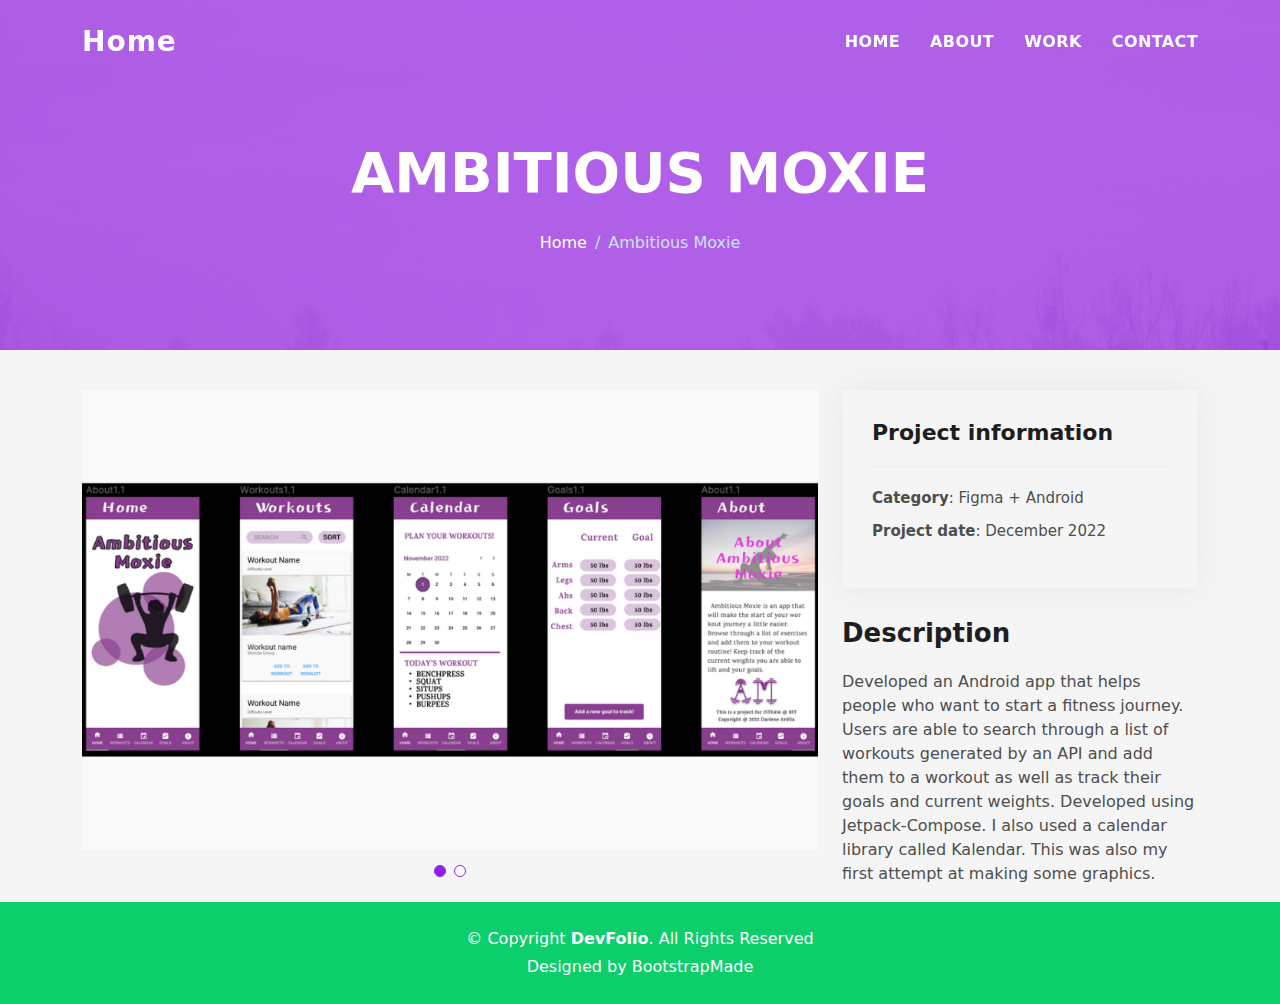
<file: ambitiousMoxie.html>
<!DOCTYPE html>
<html lang="en">
  <head>
    <meta charset="utf-8" />
    <meta content="width=device-width, initial-scale=1.0" name="viewport" />

    <title>Ambitious Moxie</title>
    <meta content="" name="description" />
    <meta content="Figma, Jetpack Compose, Android" name="keywords" />

    <!-- Favicons -->
    <link href="assets/img/favicon.png" rel="icon" />
    <link href="assets/img/apple-touch-icon.png" rel="apple-touch-icon" />

    <!-- Vendor CSS Files -->
    <link
      href="assets/vendor/bootstrap/css/bootstrap.min.css"
      rel="stylesheet"
    />
    <link
      href="assets/vendor/bootstrap-icons/bootstrap-icons.css"
      rel="stylesheet"
    />
    <link
      href="assets/vendor/glightbox/css/glightbox.min.css"
      rel="stylesheet"
    />
    <link href="assets/vendor/swiper/swiper-bundle.min.css" rel="stylesheet" />

    <!-- Template Main CSS File -->
    <link href="assets/css/style.css" rel="stylesheet" />

    <!-- =======================================================
  * Template Name: DevFolio
  * Updated: Mar 10 2023 with Bootstrap v5.2.3
  * Template URL: https://bootstrapmade.com/devfolio-bootstrap-portfolio-html-template/
  * Author: BootstrapMade.com
  * License: https://bootstrapmade.com/license/
  ======================================================== -->
  </head>

  <body>
    <!-- ======= Header ======= -->
    <header id="header" class="fixed-top">
      <div class="container d-flex align-items-center justify-content-between">
        <h1 class="logo"><a href="index.html">Home</a></h1>
        <!-- Uncomment below if you prefer to use an image logo -->
        <!-- <a href="index.html" class="logo"><img src="assets/img/logo.png" alt="" class="img-fluid"></a>-->

        <nav id="navbar" class="navbar">
          <ul>
            <li>
              <a class="nav-link scrollto" href="index.html#hero">Home</a>
            </li>
            <li>
              <a class="nav-link scrollto" href="index.html#about">About</a>
            </li>
            <li>
              <a class="nav-link scrollto" href="index.html#work">Work</a>
            </li>
            <li>
              <a class="nav-link scrollto" href="index.html#contact">Contact</a>
            </li>
          </ul>
          <i class="bi bi-list mobile-nav-toggle"></i>
        </nav>
        <!-- .navbar -->
      </div>
    </header>
    <!-- End Header -->

    <div
      class="hero hero-single route bg-image"
      style="background-image: url(assets/img/overlay-bg.jpg)"
    >
      <div class="overlay-mf"></div>
      <div class="hero-content display-table">
        <div class="table-cell">
          <div class="container">
            <h2 class="hero-title mb-4">Ambitious Moxie</h2>
            <ol class="breadcrumb d-flex justify-content-center">
              <li class="breadcrumb-item">
                <a href="#">Home</a>
              </li>
              <li class="breadcrumb-item active">Ambitious Moxie</li>
            </ol>
          </div>
        </div>
      </div>
    </div>

    <main id="main">
      <!-- ======= Portfolio Details Section ======= -->
      <section id="portfolio-details" class="portfolio-details">
        <div class="container">
          <div class="row gy-4">
            <div class="col-lg-8">
              <div class="portfolio-details-slider swiper">
                <div class="swiper-wrapper align-items-center">
                  <div class="swiper-slide">
                    <img
                      src="assets/img/projects/ambitiousMoxie/AM1.png"
                      alt="ambitiousMoxie screens"
                    />
                  </div>

                  <div class="swiper-slide">
                    <img
                      src="assets/img/projects/ambitiousMoxie/AM2.png"
                      alt="ambitiousMoxie graphics"
                    />
                  </div>
                </div>
                <div class="swiper-pagination"></div>
              </div>
            </div>

            <div class="col-lg-4">
              <div class="portfolio-info">
                <h3>Project information</h3>
                <ul>
                  <li><strong>Category</strong>: Figma + Android</li>
                  <li><strong>Project date</strong>: December 2022</li>
                </ul>
              </div>
              <div class="portfolio-description">
                <h2>Description</h2>
                <p>
                  Developed an Android app that helps people who want to start a
                  fitness journey. Users are able to search through a list of
                  workouts generated by an API and add them to a workout as well
                  as track their goals and current weights. Developed using
                  Jetpack-Compose. I also used a calendar library called
                  Kalendar. This was also my first attempt at making some
                  graphics.
                </p>
              </div>
            </div>
          </div>
        </div>
      </section>
      <!-- End Portfolio Details Section -->
    </main>
    <!-- End #main -->

    <!-- ======= Footer ======= -->
    <footer>
      <div class="container">
        <div class="row">
          <div class="col-sm-12">
            <div class="copyright-box">
              <p class="copyright">
                &copy; Copyright <strong>DevFolio</strong>. All Rights Reserved
              </p>
              <div class="credits">
                <!--
              All the links in the footer should remain intact.
              You can delete the links only if you purchased the pro version.
              Licensing information: https://bootstrapmade.com/license/
              Purchase the pro version with working PHP/AJAX contact form: https://bootstrapmade.com/buy/?theme=DevFolio
            -->
                Designed by
                <a href="https://bootstrapmade.com/">BootstrapMade</a>
              </div>
            </div>
          </div>
        </div>
      </div>
    </footer>
    <!-- End  Footer -->

    <div id="preloader"></div>
    <a
      href="#"
      class="back-to-top d-flex align-items-center justify-content-center"
      ><i class="bi bi-arrow-up-short"></i
    ></a>

    <!-- Vendor JS Files -->
    <script src="assets/vendor/purecounter/purecounter_vanilla.js"></script>
    <script src="assets/vendor/bootstrap/js/bootstrap.bundle.min.js"></script>
    <script src="assets/vendor/glightbox/js/glightbox.min.js"></script>
    <script src="assets/vendor/swiper/swiper-bundle.min.js"></script>
    <script src="assets/vendor/typed.js/typed.min.js"></script>
    <script src="assets/vendor/php-email-form/validate.js"></script>

    <!-- Template Main JS File -->
    <script src="assets/js/main.js"></script>
  </body>
</html>
</file>
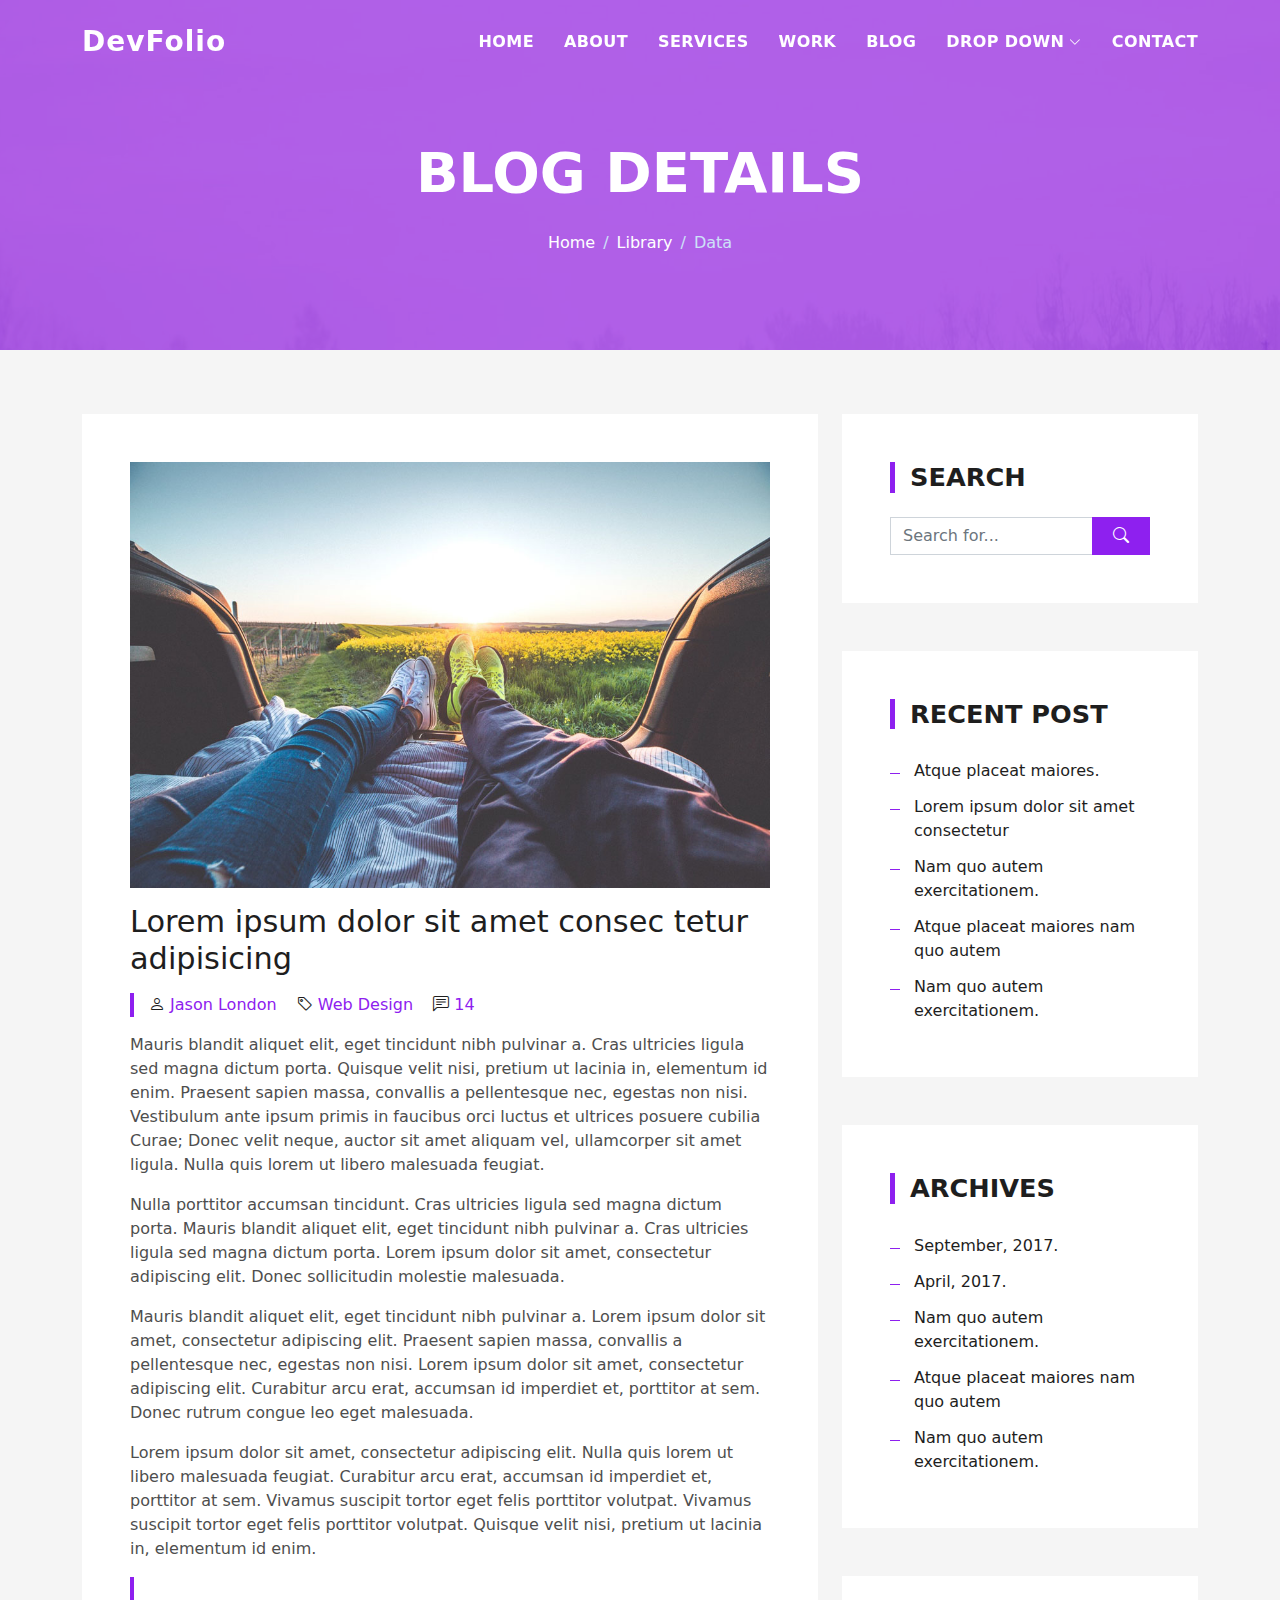
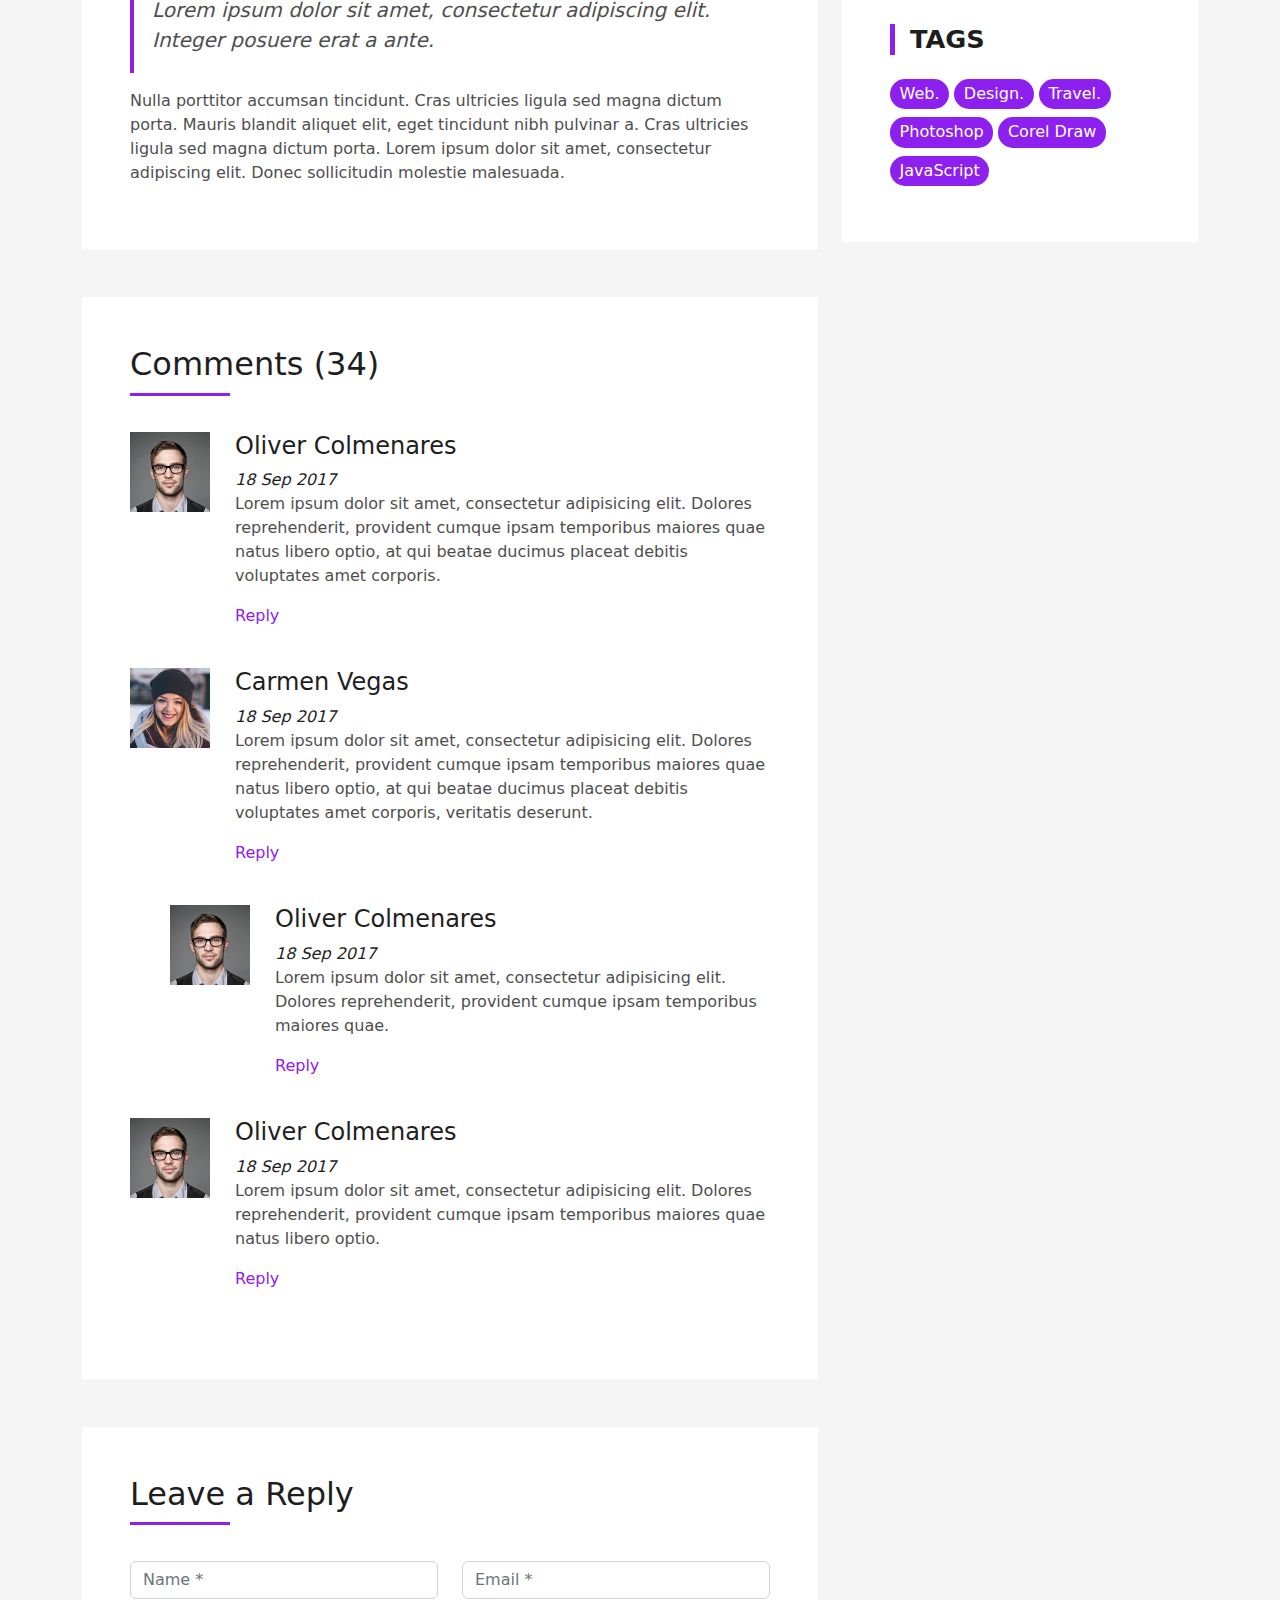
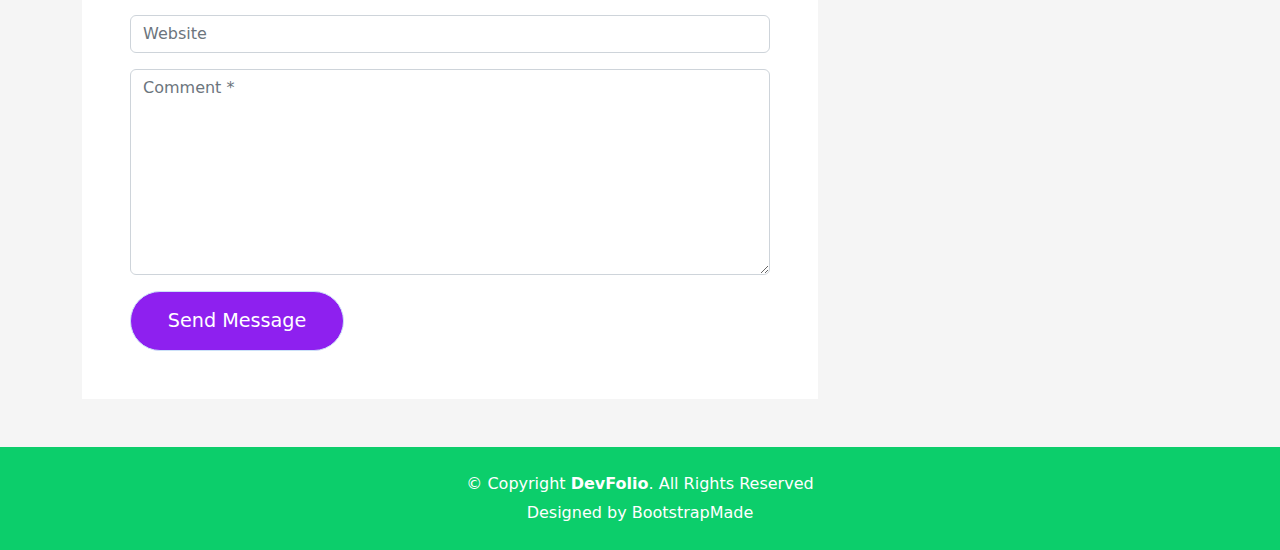
<file: blog-single.html>
<!DOCTYPE html>
<html lang="en">

<head>
  <meta charset="utf-8">
  <meta content="width=device-width, initial-scale=1.0" name="viewport">

  <title>DevFolio Bootstrap Portfolio Template - Blog Single</title>
  <meta content="" name="description">
  <meta content="" name="keywords">

  <!-- Favicons -->
  <link href="assets/img/favicon.png" rel="icon">
  <link href="assets/img/apple-touch-icon.png" rel="apple-touch-icon">

  <!-- Vendor CSS Files -->
  <link href="assets/vendor/bootstrap/css/bootstrap.min.css" rel="stylesheet">
  <link href="assets/vendor/bootstrap-icons/bootstrap-icons.css" rel="stylesheet">
  <link href="assets/vendor/glightbox/css/glightbox.min.css" rel="stylesheet">
  <link href="assets/vendor/swiper/swiper-bundle.min.css" rel="stylesheet">

  <!-- Template Main CSS File -->
  <link href="assets/css/style.css" rel="stylesheet">

  <!-- =======================================================
  * Template Name: DevFolio
  * Updated: Mar 10 2023 with Bootstrap v5.2.3
  * Template URL: https://bootstrapmade.com/devfolio-bootstrap-portfolio-html-template/
  * Author: BootstrapMade.com
  * License: https://bootstrapmade.com/license/
  ======================================================== -->
</head>

<body>

  <!-- ======= Header ======= -->
  <header id="header" class="fixed-top">
    <div class="container d-flex align-items-center justify-content-between">

      <h1 class="logo"><a href="index.html">DevFolio</a></h1>
      <!-- Uncomment below if you prefer to use an image logo -->
      <!-- <a href="index.html" class="logo"><img src="assets/img/logo.png" alt="" class="img-fluid"></a>-->

      <nav id="navbar" class="navbar">
        <ul>
          <li><a class="nav-link scrollto " href="#hero">Home</a></li>
          <li><a class="nav-link scrollto" href="#about">About</a></li>
          <li><a class="nav-link scrollto" href="#services">Services</a></li>
          <li><a class="nav-link scrollto " href="#work">Work</a></li>
          <li><a class="nav-link scrollto " href="#blog">Blog</a></li>
          <li class="dropdown"><a href="#"><span>Drop Down</span> <i class="bi bi-chevron-down"></i></a>
            <ul>
              <li><a href="#">Drop Down 1</a></li>
              <li class="dropdown"><a href="#"><span>Deep Drop Down</span> <i class="bi bi-chevron-right"></i></a>
                <ul>
                  <li><a href="#">Deep Drop Down 1</a></li>
                  <li><a href="#">Deep Drop Down 2</a></li>
                  <li><a href="#">Deep Drop Down 3</a></li>
                  <li><a href="#">Deep Drop Down 4</a></li>
                  <li><a href="#">Deep Drop Down 5</a></li>
                </ul>
              </li>
              <li><a href="#">Drop Down 2</a></li>
              <li><a href="#">Drop Down 3</a></li>
              <li><a href="#">Drop Down 4</a></li>
            </ul>
          </li>
          <li><a class="nav-link scrollto" href="#contact">Contact</a></li>
        </ul>
        <i class="bi bi-list mobile-nav-toggle"></i>
      </nav><!-- .navbar -->

    </div>
  </header><!-- End Header -->

  <div class="hero hero-single route bg-image" style="background-image: url(assets/img/overlay-bg.jpg)">
    <div class="overlay-mf"></div>
    <div class="hero-content display-table">
      <div class="table-cell">
        <div class="container">
          <h2 class="hero-title mb-4">Blog Details</h2>
          <ol class="breadcrumb d-flex justify-content-center">
            <li class="breadcrumb-item">
              <a href="#">Home</a>
            </li>
            <li class="breadcrumb-item">
              <a href="#">Library</a>
            </li>
            <li class="breadcrumb-item active">Data</li>
          </ol>
        </div>
      </div>
    </div>
  </div>

  <main id="main">

    <!-- ======= Blog Single Section ======= -->
    <section class="blog-wrapper sect-pt4" id="blog">
      <div class="container">
        <div class="row">
          <div class="col-md-8">
            <div class="post-box">
              <div class="post-thumb">
                <img src="assets/img/post-1.jpg" class="img-fluid" alt="">
              </div>
              <div class="post-meta">
                <h1 class="article-title">Lorem ipsum dolor sit amet consec tetur adipisicing</h1>
                <ul>
                  <li>
                    <span class="bi bi-person"></span>
                    <a href="#">Jason London</a>
                  </li>
                  <li>
                    <span class="bi bi-tag"></span>
                    <a href="#">Web Design</a>
                  </li>
                  <li>
                    <span class="bi bi-chat-left-text"></span>
                    <a href="#">14</a>
                  </li>
                </ul>
              </div>
              <div class="article-content">
                <p>
                  Mauris blandit aliquet elit, eget tincidunt nibh pulvinar a. Cras ultricies ligula sed magna dictum
                  porta. Quisque velit
                  nisi, pretium ut lacinia in, elementum id enim. Praesent sapien massa, convallis a pellentesque
                  nec, egestas non nisi. Vestibulum ante ipsum primis in faucibus orci luctus et ultrices posuere
                  cubilia Curae; Donec velit neque, auctor sit amet aliquam vel, ullamcorper sit amet ligula.
                  Nulla quis lorem ut libero malesuada feugiat.
                </p>
                <p>
                  Nulla porttitor accumsan tincidunt. Cras ultricies ligula sed magna dictum porta. Mauris blandit
                  aliquet elit, eget tincidunt
                  nibh pulvinar a. Cras ultricies ligula sed magna dictum porta. Lorem ipsum dolor sit amet,
                  consectetur adipiscing elit. Donec sollicitudin molestie malesuada.
                </p>
                <p>
                  Mauris blandit aliquet elit, eget tincidunt nibh pulvinar a. Lorem ipsum dolor sit amet, consectetur
                  adipiscing elit. Praesent
                  sapien massa, convallis a pellentesque nec, egestas non nisi. Lorem ipsum dolor sit amet,
                  consectetur adipiscing elit. Curabitur arcu erat, accumsan id imperdiet et, porttitor at
                  sem. Donec rutrum congue leo eget malesuada.
                </p>
                <p>
                  Lorem ipsum dolor sit amet, consectetur adipiscing elit. Nulla quis lorem ut libero malesuada feugiat.
                  Curabitur arcu erat,
                  accumsan id imperdiet et, porttitor at sem. Vivamus suscipit tortor eget felis porttitor
                  volutpat. Vivamus suscipit tortor eget felis porttitor volutpat. Quisque velit nisi, pretium
                  ut lacinia in, elementum id enim.
                </p>
                <blockquote class="blockquote">
                  <p class="mb-0">Lorem ipsum dolor sit amet, consectetur adipiscing elit. Integer posuere erat a ante.</p>
                </blockquote>
                <p>
                  Nulla porttitor accumsan tincidunt. Cras ultricies ligula sed magna dictum porta. Mauris blandit
                  aliquet elit, eget tincidunt
                  nibh pulvinar a. Cras ultricies ligula sed magna dictum porta. Lorem ipsum dolor sit amet,
                  consectetur adipiscing elit. Donec sollicitudin molestie malesuada.
                </p>
              </div>
            </div>
            <div class="box-comments">
              <div class="title-box-2">
                <h4 class="title-comments title-left">Comments (34)</h4>
              </div>
              <ul class="list-comments">
                <li>
                  <div class="comment-avatar">
                    <img src="assets/img/testimonial-2.jpg" alt="">
                  </div>
                  <div class="comment-details">
                    <h4 class="comment-author">Oliver Colmenares</h4>
                    <span>18 Sep 2017</span>
                    <p>
                      Lorem ipsum dolor sit amet, consectetur adipisicing elit. Dolores reprehenderit, provident cumque
                      ipsam temporibus maiores
                      quae natus libero optio, at qui beatae ducimus placeat debitis voluptates amet corporis.
                    </p>
                    <a href="3">Reply</a>
                  </div>
                </li>
                <li>
                  <div class="comment-avatar">
                    <img src="assets/img/testimonial-4.jpg" alt="">
                  </div>
                  <div class="comment-details">
                    <h4 class="comment-author">Carmen Vegas</h4>
                    <span>18 Sep 2017</span>
                    <p>
                      Lorem ipsum dolor sit amet, consectetur adipisicing elit. Dolores reprehenderit, provident cumque
                      ipsam temporibus maiores
                      quae natus libero optio, at qui beatae ducimus placeat debitis voluptates amet corporis,
                      veritatis deserunt.
                    </p>
                    <a href="3">Reply</a>
                  </div>
                </li>
                <li class="comment-children">
                  <div class="comment-avatar">
                    <img src="assets/img/testimonial-2.jpg" alt="">
                  </div>
                  <div class="comment-details">
                    <h4 class="comment-author">Oliver Colmenares</h4>
                    <span>18 Sep 2017</span>
                    <p>
                      Lorem ipsum dolor sit amet, consectetur adipisicing elit. Dolores reprehenderit, provident cumque
                      ipsam temporibus maiores
                      quae.
                    </p>
                    <a href="3">Reply</a>
                  </div>
                </li>
                <li>
                  <div class="comment-avatar">
                    <img src="assets/img/testimonial-2.jpg" alt="">
                  </div>
                  <div class="comment-details">
                    <h4 class="comment-author">Oliver Colmenares</h4>
                    <span>18 Sep 2017</span>
                    <p>
                      Lorem ipsum dolor sit amet, consectetur adipisicing elit. Dolores reprehenderit, provident cumque
                      ipsam temporibus maiores
                      quae natus libero optio.
                    </p>
                    <a href="3">Reply</a>
                  </div>
                </li>
              </ul>
            </div>
            <div class="form-comments">
              <div class="title-box-2">
                <h3 class="title-left">
                  Leave a Reply
                </h3>
              </div>
              <form class="form-mf">
                <div class="row">
                  <div class="col-md-6 mb-3">
                    <div class="form-group">
                      <input type="text" class="form-control input-mf" id="inputName" placeholder="Name *" required>
                    </div>
                  </div>
                  <div class="col-md-6 mb-3">
                    <div class="form-group">
                      <input type="email" class="form-control input-mf" id="inputEmail1" placeholder="Email *" required>
                    </div>
                  </div>
                  <div class="col-md-12 mb-3">
                    <div class="form-group">
                      <input type="url" class="form-control input-mf" id="inputUrl" placeholder="Website">
                    </div>
                  </div>
                  <div class="col-md-12 mb-3">
                    <div class="form-group">
                      <textarea id="textMessage" class="form-control input-mf" placeholder="Comment *" name="message" cols="45" rows="8" required></textarea>
                    </div>
                  </div>
                  <div class="col-md-12">
                    <button type="submit" class="button button-a button-big button-rouded">Send Message</button>
                  </div>
                </div>
              </form>
            </div>
          </div>
          <div class="col-md-4">
            <div class="widget-sidebar sidebar-search">
              <h5 class="sidebar-title">Search</h5>
              <div class="sidebar-content">
                <form>
                  <div class="input-group">
                    <input type="text" class="form-control" placeholder="Search for..." aria-label="Search for...">
                    <span class="input-group-btn">
                      <button class="btn btn-secondary btn-search" type="button">
                        <span class="bi bi-search"></span>
                      </button>
                    </span>
                  </div>
                </form>
              </div>
            </div>
            <div class="widget-sidebar">
              <h5 class="sidebar-title">Recent Post</h5>
              <div class="sidebar-content">
                <ul class="list-sidebar">
                  <li>
                    <a href="#">Atque placeat maiores.</a>
                  </li>
                  <li>
                    <a href="#">Lorem ipsum dolor sit amet consectetur</a>
                  </li>
                  <li>
                    <a href="#">Nam quo autem exercitationem.</a>
                  </li>
                  <li>
                    <a href="#">Atque placeat maiores nam quo autem</a>
                  </li>
                  <li>
                    <a href="#">Nam quo autem exercitationem.</a>
                  </li>
                </ul>
              </div>
            </div>
            <div class="widget-sidebar">
              <h5 class="sidebar-title">Archives</h5>
              <div class="sidebar-content">
                <ul class="list-sidebar">
                  <li>
                    <a href="#">September, 2017.</a>
                  </li>
                  <li>
                    <a href="#">April, 2017.</a>
                  </li>
                  <li>
                    <a href="#">Nam quo autem exercitationem.</a>
                  </li>
                  <li>
                    <a href="#">Atque placeat maiores nam quo autem</a>
                  </li>
                  <li>
                    <a href="#">Nam quo autem exercitationem.</a>
                  </li>
                </ul>
              </div>
            </div>
            <div class="widget-sidebar widget-tags">
              <h5 class="sidebar-title">Tags</h5>
              <div class="sidebar-content">
                <ul>
                  <li>
                    <a href="#">Web.</a>
                  </li>
                  <li>
                    <a href="#">Design.</a>
                  </li>
                  <li>
                    <a href="#">Travel.</a>
                  </li>
                  <li>
                    <a href="#">Photoshop</a>
                  </li>
                  <li>
                    <a href="#">Corel Draw</a>
                  </li>
                  <li>
                    <a href="#">JavaScript</a>
                  </li>
                </ul>
              </div>
            </div>
          </div>
        </div>
      </div>
    </section><!-- End Blog Single Section -->

  </main><!-- End #main -->

  <!-- ======= Footer ======= -->
  <footer>
    <div class="container">
      <div class="row">
        <div class="col-sm-12">
          <div class="copyright-box">
            <p class="copyright">&copy; Copyright <strong>DevFolio</strong>. All Rights Reserved</p>
            <div class="credits">
              <!--
              All the links in the footer should remain intact.
              You can delete the links only if you purchased the pro version.
              Licensing information: https://bootstrapmade.com/license/
              Purchase the pro version with working PHP/AJAX contact form: https://bootstrapmade.com/buy/?theme=DevFolio
            -->
              Designed by <a href="https://bootstrapmade.com/">BootstrapMade</a>
            </div>
          </div>
        </div>
      </div>
    </div>
  </footer><!-- End  Footer -->

  <div id="preloader"></div>
  <a href="#" class="back-to-top d-flex align-items-center justify-content-center"><i class="bi bi-arrow-up-short"></i></a>

  <!-- Vendor JS Files -->
  <script src="assets/vendor/purecounter/purecounter_vanilla.js"></script>
  <script src="assets/vendor/bootstrap/js/bootstrap.bundle.min.js"></script>
  <script src="assets/vendor/glightbox/js/glightbox.min.js"></script>
  <script src="assets/vendor/swiper/swiper-bundle.min.js"></script>
  <script src="assets/vendor/typed.js/typed.min.js"></script>
  <script src="assets/vendor/php-email-form/validate.js"></script>

  <!-- Template Main JS File -->
  <script src="assets/js/main.js"></script>

</body>

</html>
</file>
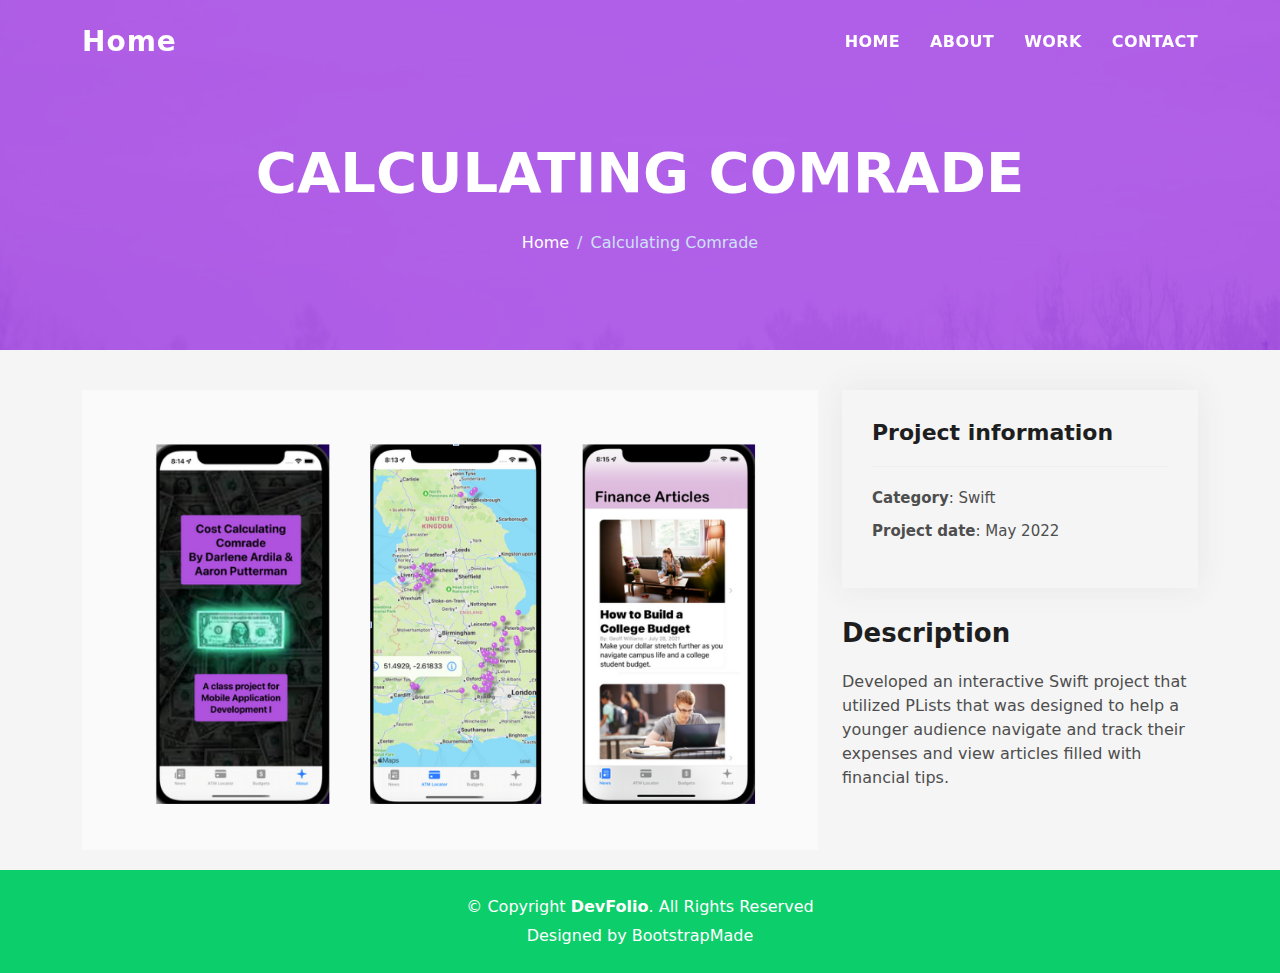
<file: calculatingComrade.html>
<!DOCTYPE html>
<html lang="en">
  <head>
    <meta charset="utf-8" />
    <meta content="width=device-width, initial-scale=1.0" name="viewport" />

    <title>Calculating Comrade</title>
    <meta content="" name="description" />
    <meta content="Swift" name="keywords" />

    <!-- Favicons -->
    <link href="assets/img/favicon.png" rel="icon" />
    <link href="assets/img/apple-touch-icon.png" rel="apple-touch-icon" />

    <!-- Vendor CSS Files -->
    <link
      href="assets/vendor/bootstrap/css/bootstrap.min.css"
      rel="stylesheet"
    />
    <link
      href="assets/vendor/bootstrap-icons/bootstrap-icons.css"
      rel="stylesheet"
    />
    <link
      href="assets/vendor/glightbox/css/glightbox.min.css"
      rel="stylesheet"
    />
    <link href="assets/vendor/swiper/swiper-bundle.min.css" rel="stylesheet" />

    <!-- Template Main CSS File -->
    <link href="assets/css/style.css" rel="stylesheet" />

    <!-- =======================================================
  * Template Name: DevFolio
  * Updated: Mar 10 2023 with Bootstrap v5.2.3
  * Template URL: https://bootstrapmade.com/devfolio-bootstrap-portfolio-html-template/
  * Author: BootstrapMade.com
  * License: https://bootstrapmade.com/license/
  ======================================================== -->
  </head>

  <body>
    <!-- ======= Header ======= -->
    <header id="header" class="fixed-top">
      <div class="container d-flex align-items-center justify-content-between">
        <h1 class="logo"><a href="index.html">Home</a></h1>
        <!-- Uncomment below if you prefer to use an image logo -->
        <!-- <a href="index.html" class="logo"><img src="assets/img/logo.png" alt="" class="img-fluid"></a>-->

        <nav id="navbar" class="navbar">
          <ul>
            <li>
              <a class="nav-link scrollto" href="index.html#hero">Home</a>
            </li>
            <li>
              <a class="nav-link scrollto" href="index.html#about">About</a>
            </li>
            <li>
              <a class="nav-link scrollto" href="index.html#work">Work</a>
            </li>
            <li>
              <a class="nav-link scrollto" href="index.html#contact">Contact</a>
            </li>
          </ul>
          <i class="bi bi-list mobile-nav-toggle"></i>
        </nav>
        <!-- .navbar -->
      </div>
    </header>
    <!-- End Header -->

    <div
      class="hero hero-single route bg-image"
      style="background-image: url(assets/img/overlay-bg.jpg)"
    >
      <div class="overlay-mf"></div>
      <div class="hero-content display-table">
        <div class="table-cell">
          <div class="container">
            <h2 class="hero-title mb-4">Calculating Comrade</h2>
            <ol class="breadcrumb d-flex justify-content-center">
              <li class="breadcrumb-item">
                <a href="#">Home</a>
              </li>
              <li class="breadcrumb-item active">Calculating Comrade</li>
            </ol>
          </div>
        </div>
      </div>
    </div>

    <main id="main">
      <!-- ======= Portfolio Details Section ======= -->
      <section id="portfolio-details" class="portfolio-details">
        <div class="container">
          <div class="row gy-4">
            <div class="col-lg-8">
              <div class="portfolio-details-slider swiper">
                <div class="swiper-wrapper align-items-center">
                  <div class="swiper-slide">
                    <img
                      src="assets/img/projects/calculatingComrade/CC1.png"
                      alt=" calculating comrade screens"
                    />
                  </div>
                </div>
                <div class="swiper-pagination"></div>
              </div>
            </div>

            <div class="col-lg-4">
              <div class="portfolio-info">
                <h3>Project information</h3>
                <ul>
                  <li><strong>Category</strong>: Swift</li>
                  <li><strong>Project date</strong>: May 2022</li>
                </ul>
              </div>
              <div class="portfolio-description">
                <h2>Description</h2>
                <p>
                  Developed an interactive Swift project that utilized PLists
                  that was designed to help a younger audience navigate and
                  track their expenses and view articles filled with financial
                  tips.
                </p>
              </div>
            </div>
          </div>
        </div>
      </section>
      <!-- End Portfolio Details Section -->
    </main>
    <!-- End #main -->

    <!-- ======= Footer ======= -->
    <footer>
      <div class="container">
        <div class="row">
          <div class="col-sm-12">
            <div class="copyright-box">
              <p class="copyright">
                &copy; Copyright <strong>DevFolio</strong>. All Rights Reserved
              </p>
              <div class="credits">
                <!--
              All the links in the footer should remain intact.
              You can delete the links only if you purchased the pro version.
              Licensing information: https://bootstrapmade.com/license/
              Purchase the pro version with working PHP/AJAX contact form: https://bootstrapmade.com/buy/?theme=DevFolio
            -->
                Designed by
                <a href="https://bootstrapmade.com/">BootstrapMade</a>
              </div>
            </div>
          </div>
        </div>
      </div>
    </footer>
    <!-- End  Footer -->

    <div id="preloader"></div>
    <a
      href="#"
      class="back-to-top d-flex align-items-center justify-content-center"
      ><i class="bi bi-arrow-up-short"></i
    ></a>

    <!-- Vendor JS Files -->
    <script src="assets/vendor/purecounter/purecounter_vanilla.js"></script>
    <script src="assets/vendor/bootstrap/js/bootstrap.bundle.min.js"></script>
    <script src="assets/vendor/glightbox/js/glightbox.min.js"></script>
    <script src="assets/vendor/swiper/swiper-bundle.min.js"></script>
    <script src="assets/vendor/typed.js/typed.min.js"></script>
    <script src="assets/vendor/php-email-form/validate.js"></script>

    <!-- Template Main JS File -->
    <script src="assets/js/main.js"></script>
  </body>
</html>
</file>
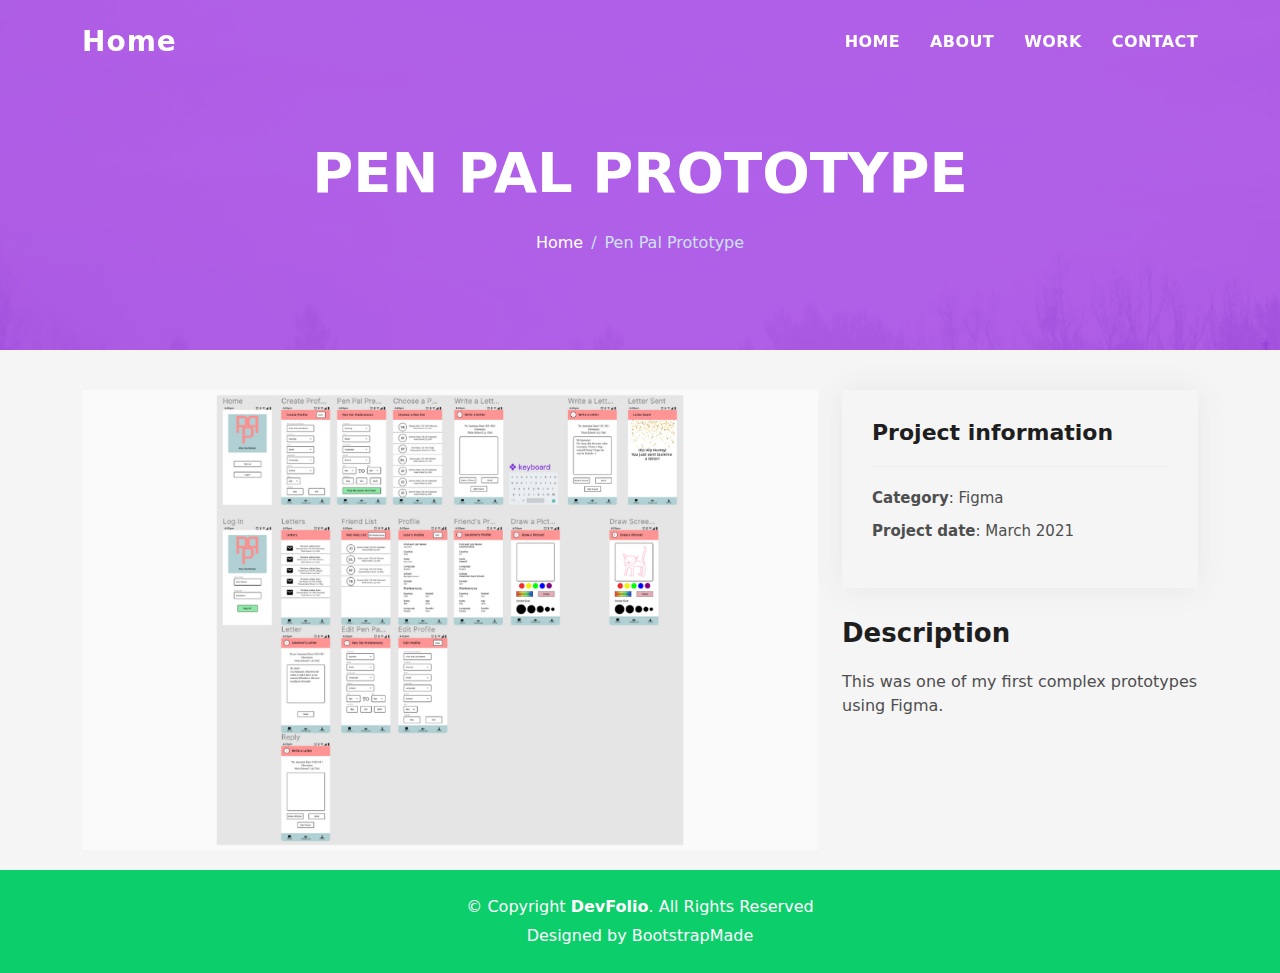
<file: penPal.html>
<!DOCTYPE html>
<html lang="en">
  <head>
    <meta charset="utf-8" />
    <meta content="width=device-width, initial-scale=1.0" name="viewport" />

    <title>Pen Pal Protoype</title>
    <meta content="" name="description" />
    <meta content="Figma, Prototype" name="keywords" />

    <!-- Favicons -->
    <link href="assets/img/favicon.png" rel="icon" />
    <link href="assets/img/apple-touch-icon.png" rel="apple-touch-icon" />

    <!-- Vendor CSS Files -->
    <link
      href="assets/vendor/bootstrap/css/bootstrap.min.css"
      rel="stylesheet"
    />
    <link
      href="assets/vendor/bootstrap-icons/bootstrap-icons.css"
      rel="stylesheet"
    />
    <link
      href="assets/vendor/glightbox/css/glightbox.min.css"
      rel="stylesheet"
    />
    <link href="assets/vendor/swiper/swiper-bundle.min.css" rel="stylesheet" />

    <!-- Template Main CSS File -->
    <link href="assets/css/style.css" rel="stylesheet" />

    <!-- =======================================================
  * Template Name: DevFolio
  * Updated: Mar 10 2023 with Bootstrap v5.2.3
  * Template URL: https://bootstrapmade.com/devfolio-bootstrap-portfolio-html-template/
  * Author: BootstrapMade.com
  * License: https://bootstrapmade.com/license/
  ======================================================== -->
  </head>

  <body>
    <!-- ======= Header ======= -->
    <header id="header" class="fixed-top">
      <div class="container d-flex align-items-center justify-content-between">
        <h1 class="logo"><a href="index.html">Home</a></h1>
        <!-- Uncomment below if you prefer to use an image logo -->
        <!-- <a href="index.html" class="logo"><img src="assets/img/logo.png" alt="" class="img-fluid"></a>-->

        <nav id="navbar" class="navbar">
          <ul>
            <li>
              <a class="nav-link scrollto" href="index.html#hero">Home</a>
            </li>
            <li>
              <a class="nav-link scrollto" href="index.html#about">About</a>
            </li>
            <li>
              <a class="nav-link scrollto" href="index.html#work">Work</a>
            </li>
            <li>
              <a class="nav-link scrollto" href="index.html#contact">Contact</a>
            </li>
          </ul>
          <i class="bi bi-list mobile-nav-toggle"></i>
        </nav>
        <!-- .navbar -->
      </div>
    </header>
    <!-- End Header -->

    <div
      class="hero hero-single route bg-image"
      style="background-image: url(assets/img/overlay-bg.jpg)"
    >
      <div class="overlay-mf"></div>
      <div class="hero-content display-table">
        <div class="table-cell">
          <div class="container">
            <h2 class="hero-title mb-4">Pen Pal Prototype</h2>
            <ol class="breadcrumb d-flex justify-content-center">
              <li class="breadcrumb-item">
                <a href="#">Home</a>
              </li>
              <li class="breadcrumb-item active">Pen Pal Prototype</li>
            </ol>
          </div>
        </div>
      </div>
    </div>

    <main id="main">
      <!-- ======= Portfolio Details Section ======= -->
      <section id="portfolio-details" class="portfolio-details">
        <div class="container">
          <div class="row gy-4">
            <div class="col-lg-8">
              <div class="portfolio-details-slider swiper">
                <div class="swiper-wrapper align-items-center">
                  <div class="swiper-slide">
                    <img
                      src="assets/img/projects/penPal/pp1.png"
                      alt="pen pal screens"
                    />
                  </div>
                </div>
                <div class="swiper-pagination"></div>
              </div>
            </div>

            <div class="col-lg-4">
              <div class="portfolio-info">
                <h3>Project information</h3>
                <ul>
                  <li><strong>Category</strong>: Figma</li>
                  <li><strong>Project date</strong>: March 2021</li>
                </ul>
              </div>
              <div class="portfolio-description">
                <h2>Description</h2>
                <p>This was one of my first complex prototypes using Figma.</p>
              </div>
            </div>
          </div>
        </div>
      </section>
      <!-- End Portfolio Details Section -->
    </main>
    <!-- End #main -->

    <!-- ======= Footer ======= -->
    <footer>
      <div class="container">
        <div class="row">
          <div class="col-sm-12">
            <div class="copyright-box">
              <p class="copyright">
                &copy; Copyright <strong>DevFolio</strong>. All Rights Reserved
              </p>
              <div class="credits">
                <!--
              All the links in the footer should remain intact.
              You can delete the links only if you purchased the pro version.
              Licensing information: https://bootstrapmade.com/license/
              Purchase the pro version with working PHP/AJAX contact form: https://bootstrapmade.com/buy/?theme=DevFolio
            -->
                Designed by
                <a href="https://bootstrapmade.com/">BootstrapMade</a>
              </div>
            </div>
          </div>
        </div>
      </div>
    </footer>
    <!-- End  Footer -->

    <div id="preloader"></div>
    <a
      href="#"
      class="back-to-top d-flex align-items-center justify-content-center"
      ><i class="bi bi-arrow-up-short"></i
    ></a>

    <!-- Vendor JS Files -->
    <script src="assets/vendor/purecounter/purecounter_vanilla.js"></script>
    <script src="assets/vendor/bootstrap/js/bootstrap.bundle.min.js"></script>
    <script src="assets/vendor/glightbox/js/glightbox.min.js"></script>
    <script src="assets/vendor/swiper/swiper-bundle.min.js"></script>
    <script src="assets/vendor/typed.js/typed.min.js"></script>
    <script src="assets/vendor/php-email-form/validate.js"></script>

    <!-- Template Main JS File -->
    <script src="assets/js/main.js"></script>
  </body>
</html>
</file>
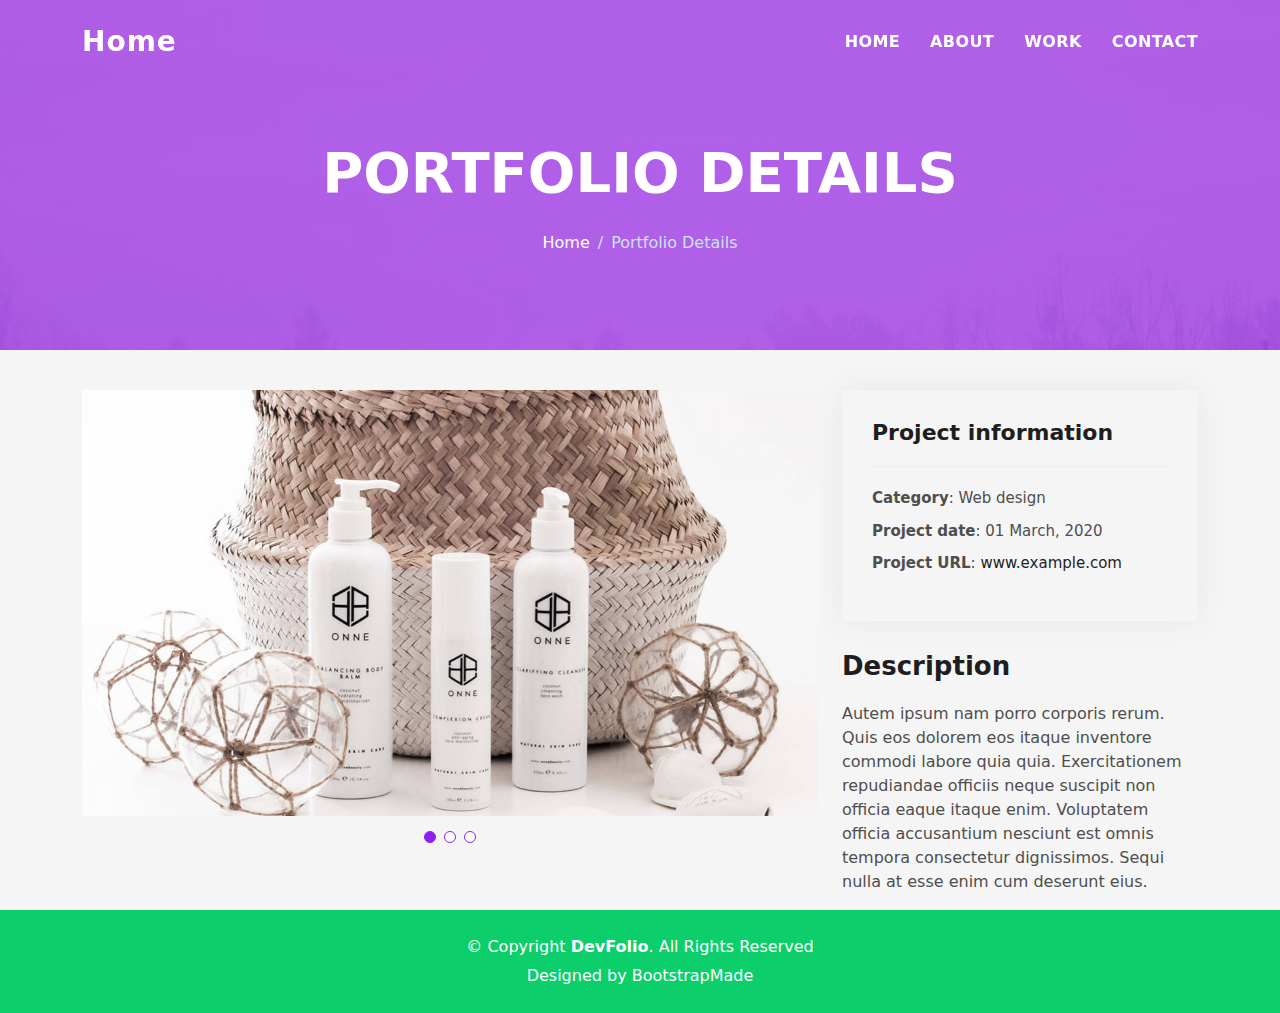
<file: portfolio-details.html>
<!DOCTYPE html>
<html lang="en">
  <head>
    <meta charset="utf-8" />
    <meta content="width=device-width, initial-scale=1.0" name="viewport" />

    <title>DevFolio Bootstrap Portfolio Template - Portfolio Details</title>
    <meta content="" name="description" />
    <meta content="" name="keywords" />

    <!-- Favicons -->
    <link href="assets/img/favicon.png" rel="icon" />
    <link href="assets/img/apple-touch-icon.png" rel="apple-touch-icon" />

    <!-- Vendor CSS Files -->
    <link
      href="assets/vendor/bootstrap/css/bootstrap.min.css"
      rel="stylesheet"
    />
    <link
      href="assets/vendor/bootstrap-icons/bootstrap-icons.css"
      rel="stylesheet"
    />
    <link
      href="assets/vendor/glightbox/css/glightbox.min.css"
      rel="stylesheet"
    />
    <link href="assets/vendor/swiper/swiper-bundle.min.css" rel="stylesheet" />

    <!-- Template Main CSS File -->
    <link href="assets/css/style.css" rel="stylesheet" />

    <!-- =======================================================
  * Template Name: DevFolio
  * Updated: Mar 10 2023 with Bootstrap v5.2.3
  * Template URL: https://bootstrapmade.com/devfolio-bootstrap-portfolio-html-template/
  * Author: BootstrapMade.com
  * License: https://bootstrapmade.com/license/
  ======================================================== -->
  </head>

  <body>
    <!-- ======= Header ======= -->
    <header id="header" class="fixed-top">
      <div class="container d-flex align-items-center justify-content-between">
        <h1 class="logo"><a href="index.html">Home</a></h1>
        <!-- Uncomment below if you prefer to use an image logo -->
        <!-- <a href="index.html" class="logo"><img src="assets/img/logo.png" alt="" class="img-fluid"></a>-->

        <nav id="navbar" class="navbar">
          <ul>
            <li><a class="nav-link scrollto" href="#hero">Home</a></li>
            <li><a class="nav-link scrollto" href="#about">About</a></li>
            <li><a class="nav-link scrollto" href="#work">Work</a></li>
            <li><a class="nav-link scrollto" href="#contact">Contact</a></li>
          </ul>
          <i class="bi bi-list mobile-nav-toggle"></i>
        </nav>
        <!-- .navbar -->
      </div>
    </header>
    <!-- End Header -->

    <div
      class="hero hero-single route bg-image"
      style="background-image: url(assets/img/overlay-bg.jpg)"
    >
      <div class="overlay-mf"></div>
      <div class="hero-content display-table">
        <div class="table-cell">
          <div class="container">
            <h2 class="hero-title mb-4">Portfolio Details</h2>
            <ol class="breadcrumb d-flex justify-content-center">
              <li class="breadcrumb-item">
                <a href="#">Home</a>
              </li>
              <li class="breadcrumb-item active">Portfolio Details</li>
            </ol>
          </div>
        </div>
      </div>
    </div>

    <main id="main">
      <!-- ======= Portfolio Details Section ======= -->
      <section id="portfolio-details" class="portfolio-details">
        <div class="container">
          <div class="row gy-4">
            <div class="col-lg-8">
              <div class="portfolio-details-slider swiper">
                <div class="swiper-wrapper align-items-center">
                  <div class="swiper-slide">
                    <img src="assets/img/portfolio-details-1.jpg" alt="" />
                  </div>

                  <div class="swiper-slide">
                    <img src="assets/img/portfolio-details-2.jpg" alt="" />
                  </div>

                  <div class="swiper-slide">
                    <img src="assets/img/portfolio-details-3.jpg" alt="" />
                  </div>
                </div>
                <div class="swiper-pagination"></div>
              </div>
            </div>

            <div class="col-lg-4">
              <div class="portfolio-info">
                <h3>Project information</h3>
                <ul>
                  <li><strong>Category</strong>: Web design</li>
                  <li><strong>Project date</strong>: 01 March, 2020</li>
                  <li>
                    <strong>Project URL</strong>:
                    <a href="#">www.example.com</a>
                  </li>
                </ul>
              </div>
              <div class="portfolio-description">
                <h2>Description</h2>
                <p>
                  Autem ipsum nam porro corporis rerum. Quis eos dolorem eos
                  itaque inventore commodi labore quia quia. Exercitationem
                  repudiandae officiis neque suscipit non officia eaque itaque
                  enim. Voluptatem officia accusantium nesciunt est omnis
                  tempora consectetur dignissimos. Sequi nulla at esse enim cum
                  deserunt eius.
                </p>
              </div>
            </div>
          </div>
        </div>
      </section>
      <!-- End Portfolio Details Section -->
    </main>
    <!-- End #main -->

    <!-- ======= Footer ======= -->
    <footer>
      <div class="container">
        <div class="row">
          <div class="col-sm-12">
            <div class="copyright-box">
              <p class="copyright">
                &copy; Copyright <strong>DevFolio</strong>. All Rights Reserved
              </p>
              <div class="credits">
                <!--
              All the links in the footer should remain intact.
              You can delete the links only if you purchased the pro version.
              Licensing information: https://bootstrapmade.com/license/
              Purchase the pro version with working PHP/AJAX contact form: https://bootstrapmade.com/buy/?theme=DevFolio
            -->
                Designed by
                <a href="https://bootstrapmade.com/">BootstrapMade</a>
              </div>
            </div>
          </div>
        </div>
      </div>
    </footer>
    <!-- End  Footer -->

    <div id="preloader"></div>
    <a
      href="#"
      class="back-to-top d-flex align-items-center justify-content-center"
      ><i class="bi bi-arrow-up-short"></i
    ></a>

    <!-- Vendor JS Files -->
    <script src="assets/vendor/purecounter/purecounter_vanilla.js"></script>
    <script src="assets/vendor/bootstrap/js/bootstrap.bundle.min.js"></script>
    <script src="assets/vendor/glightbox/js/glightbox.min.js"></script>
    <script src="assets/vendor/swiper/swiper-bundle.min.js"></script>
    <script src="assets/vendor/typed.js/typed.min.js"></script>
    <script src="assets/vendor/php-email-form/validate.js"></script>

    <!-- Template Main JS File -->
    <script src="assets/js/main.js"></script>
  </body>
</html>
</file>
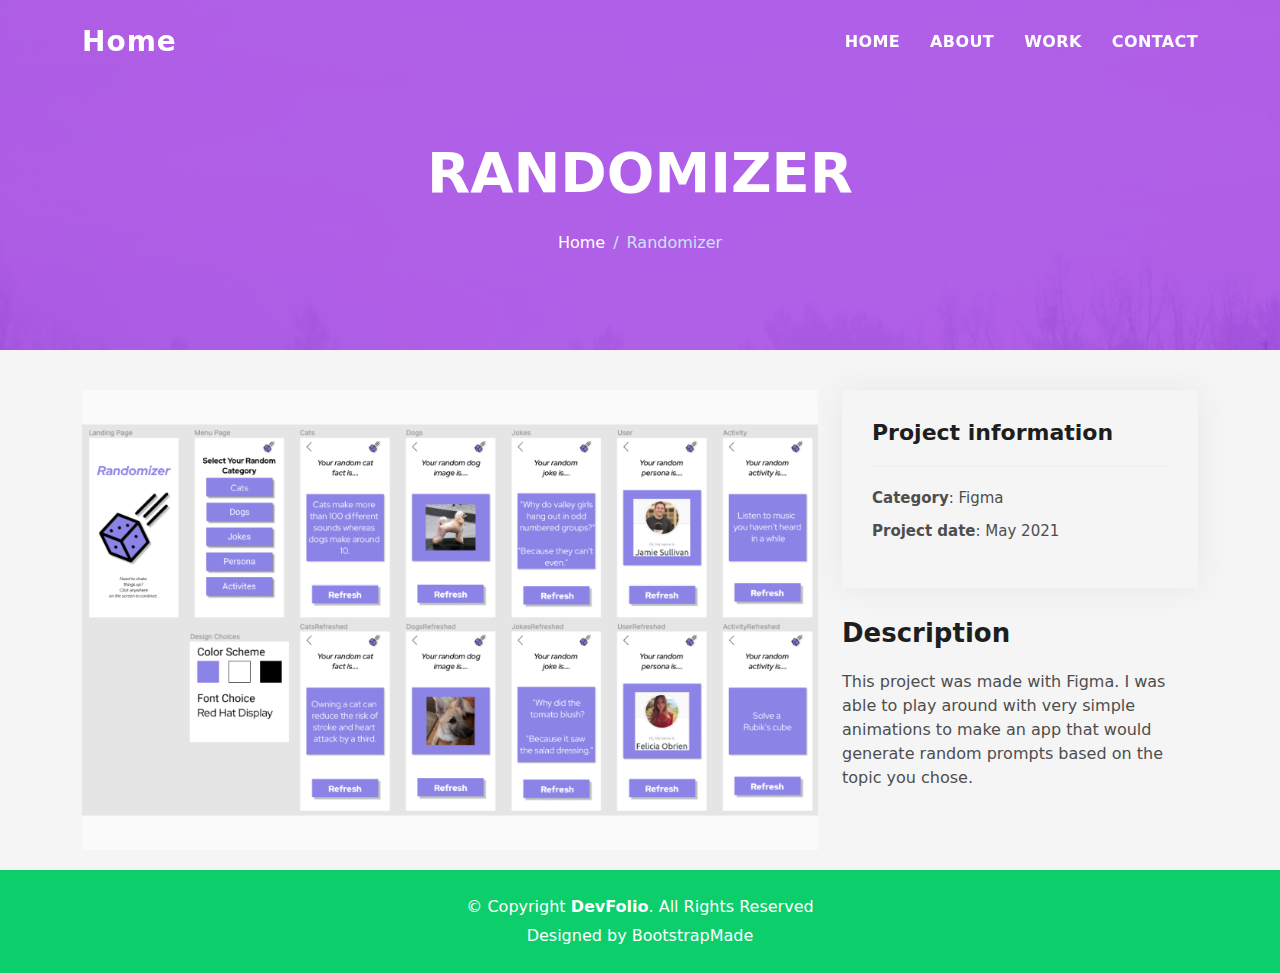
<file: randomizer.html>
<!DOCTYPE html>
<html lang="en">
  <head>
    <meta charset="utf-8" />
    <meta content="width=device-width, initial-scale=1.0" name="viewport" />

    <title>Randomizer</title>
    <meta content="" name="description" />
    <meta content="Figma, Prototype" name="keywords" />

    <!-- Favicons -->
    <link href="assets/img/favicon.png" rel="icon" />
    <link href="assets/img/apple-touch-icon.png" rel="apple-touch-icon" />

    <!-- Vendor CSS Files -->
    <link
      href="assets/vendor/bootstrap/css/bootstrap.min.css"
      rel="stylesheet"
    />
    <link
      href="assets/vendor/bootstrap-icons/bootstrap-icons.css"
      rel="stylesheet"
    />
    <link
      href="assets/vendor/glightbox/css/glightbox.min.css"
      rel="stylesheet"
    />
    <link href="assets/vendor/swiper/swiper-bundle.min.css" rel="stylesheet" />

    <!-- Template Main CSS File -->
    <link href="assets/css/style.css" rel="stylesheet" />

    <!-- =======================================================
  * Template Name: DevFolio
  * Updated: Mar 10 2023 with Bootstrap v5.2.3
  * Template URL: https://bootstrapmade.com/devfolio-bootstrap-portfolio-html-template/
  * Author: BootstrapMade.com
  * License: https://bootstrapmade.com/license/
  ======================================================== -->
  </head>

  <body>
    <!-- ======= Header ======= -->
    <header id="header" class="fixed-top">
      <div class="container d-flex align-items-center justify-content-between">
        <h1 class="logo"><a href="index.html">Home</a></h1>
        <!-- Uncomment below if you prefer to use an image logo -->
        <!-- <a href="index.html" class="logo"><img src="assets/img/logo.png" alt="" class="img-fluid"></a>-->

        <nav id="navbar" class="navbar">
          <ul>
            <li>
              <a class="nav-link scrollto" href="index.html#hero">Home</a>
            </li>
            <li>
              <a class="nav-link scrollto" href="index.html#about">About</a>
            </li>
            <li>
              <a class="nav-link scrollto" href="index.html#work">Work</a>
            </li>
            <li>
              <a class="nav-link scrollto" href="index.html#contact">Contact</a>
            </li>
          </ul>
          <i class="bi bi-list mobile-nav-toggle"></i>
        </nav>
        <!-- .navbar -->
      </div>
    </header>
    <!-- End Header -->

    <div
      class="hero hero-single route bg-image"
      style="background-image: url(assets/img/overlay-bg.jpg)"
    >
      <div class="overlay-mf"></div>
      <div class="hero-content display-table">
        <div class="table-cell">
          <div class="container">
            <h2 class="hero-title mb-4">Randomizer</h2>
            <ol class="breadcrumb d-flex justify-content-center">
              <li class="breadcrumb-item">
                <a href="#">Home</a>
              </li>
              <li class="breadcrumb-item active">Randomizer</li>
            </ol>
          </div>
        </div>
      </div>
    </div>

    <main id="main">
      <!-- ======= Portfolio Details Section ======= -->
      <section id="portfolio-details" class="portfolio-details">
        <div class="container">
          <div class="row gy-4">
            <div class="col-lg-8">
              <div class="portfolio-details-slider swiper">
                <div class="swiper-wrapper align-items-center">
                  <div class="swiper-slide">
                    <img
                      src="assets/img/projects/randomizer/randomizer1.png"
                      alt="randomizer sreens"
                    />
                  </div>
                </div>
                <div class="swiper-pagination"></div>
              </div>
            </div>

            <div class="col-lg-4">
              <div class="portfolio-info">
                <h3>Project information</h3>
                <ul>
                  <li><strong>Category</strong>: Figma</li>
                  <li><strong>Project date</strong>: May 2021</li>
                </ul>
              </div>
              <div class="portfolio-description">
                <h2>Description</h2>
                <p>
                  This project was made with Figma. I was able to play around
                  with very simple animations to make an app that would generate
                  random prompts based on the topic you chose.
                </p>
              </div>
            </div>
          </div>
        </div>
      </section>
      <!-- End Portfolio Details Section -->
    </main>
    <!-- End #main -->

    <!-- ======= Footer ======= -->
    <footer>
      <div class="container">
        <div class="row">
          <div class="col-sm-12">
            <div class="copyright-box">
              <p class="copyright">
                &copy; Copyright <strong>DevFolio</strong>. All Rights Reserved
              </p>
              <div class="credits">
                <!--
              All the links in the footer should remain intact.
              You can delete the links only if you purchased the pro version.
              Licensing information: https://bootstrapmade.com/license/
              Purchase the pro version with working PHP/AJAX contact form: https://bootstrapmade.com/buy/?theme=DevFolio
            -->
                Designed by
                <a href="https://bootstrapmade.com/">BootstrapMade</a>
              </div>
            </div>
          </div>
        </div>
      </div>
    </footer>
    <!-- End  Footer -->

    <div id="preloader"></div>
    <a
      href="#"
      class="back-to-top d-flex align-items-center justify-content-center"
      ><i class="bi bi-arrow-up-short"></i
    ></a>

    <!-- Vendor JS Files -->
    <script src="assets/vendor/purecounter/purecounter_vanilla.js"></script>
    <script src="assets/vendor/bootstrap/js/bootstrap.bundle.min.js"></script>
    <script src="assets/vendor/glightbox/js/glightbox.min.js"></script>
    <script src="assets/vendor/swiper/swiper-bundle.min.js"></script>
    <script src="assets/vendor/typed.js/typed.min.js"></script>
    <script src="assets/vendor/php-email-form/validate.js"></script>

    <!-- Template Main JS File -->
    <script src="assets/js/main.js"></script>
  </body>
</html>
</file>
<file: assets/css/style.css>
/**
* Template Name: DevFolio
* Updated: Mar 10 2023 with Bootstrap v5.2.3
* Template URL: https://bootstrapmade.com/devfolio-bootstrap-portfolio-html-template/
* Author: BootstrapMade.com
* License: https://bootstrapmade.com/license/
*/

/*--------------------------------------------------------------
# General
Colors: 
8789c0
ff299c
c2cae8
000500
362417
--------------------------------------------------------------*/
body {
  background-color: #f5f5f5;
  color: #4e4e4e;
}

h1,
h2,
h3,
h4,
h5,
h6 {
  color: #1e1e1e;
}

a {
  color: #1e1e1e;
  text-decoration: none;
  transition: all 0.5s ease-in-out;
}

a:hover {
  color: #8E20EF;
  text-decoration: none;
  transition: all 0.5s ease-in-out;
}

.p-r {
  position: relative;
}

.color-a {
  text-decoration: none;
  color: #8E20EF;
}

.color-d {
  color: #f5f5f5;
}

.color-text-a {
  text-decoration: none;
  color: #4e4e4e;
}

.box-shadow,
.card-blog,
.work-box,
.service-box,
.paralax-mf {
  box-shadow: 0 13px 8px -10px rgba(0, 0, 0, 0.1);
}

.box-shadow-a,
.button:hover {
  text-decoration: none;
  box-shadow: 0 0 0 4px #cde1f8;
}

.display-5 {
  font-size: 2.5rem;
  font-weight: 300;
  line-height: 1.1;
}

.display-6 {
  font-size: 2rem;
  font-weight: 300;
  line-height: 1.1;
}

.avatar {
  width: 32px;
  height: 32px;
  margin-right: 4px;
  overflow: hidden;
}

.bg-image {
  background-repeat: no-repeat;
  background-attachment: fixed;
  background-size: cover;
  background-position: center center;
}

@media (max-width: 1024px) {
  .bg-image {
    background-attachment: scroll;
  }
}

.overlay-mf {
  background-color: #8E20EF;
}

.overlay-mf {
  position: absolute;
  top: 0;
  left: 0px;
  padding: 0;
  height: 100%;
  width: 100%;
  opacity: 0.7;
}

.paralax-mf {
  position: relative;
  padding: 8rem 0;
}

.display-table {
  width: 100%;
  height: 100%;
  display: table;
}

.table-cell {
  display: table-cell;
  vertical-align: middle;
}

/*--/ Sections /--*/
.sect-4 {
  padding: 4rem 0;
}

.sect-pt4 {
  padding-top: 4rem;
}

.sect-mt4 {
  margin-top: 4rem;
}

/*--/ Title s /--*/
.title-s {
  font-weight: 600;
  color: #1e1e1e;
  font-size: 1.1rem;
}

/*--/ Title A /--*/
.title-box {
  margin-bottom: 4rem;
}

.title-a {
  text-decoration: none;
  font-size: 3rem;
  font-weight: bold;
  text-transform: uppercase;
}

.subtitle-a {
  text-decoration: none;
  color: #4e4e4e;
}

.line-mf {
  width: 40px;
  height: 5px;
  background-color: #8E20EF;
  margin: 0 auto;
}

/*--/ Title Left /--*/
.title-box-2 {
  margin-bottom: 3rem;
}

.title-left {
  font-size: 2rem;
  position: relative;
}

.title-left:before {
  content: "";
  position: absolute;
  height: 3px;
  background-color: #8E20EF;
  width: 100px;
  bottom: -12px;
}

/*------/ Box /------*/
.box-pl2 {
  padding-left: 2rem;
}

.box-shadow-full {
  padding: 3rem 1.25rem;
  position: relative;
  background-color: #fff;
  margin-bottom: 3rem;
  z-index: 2;
  box-shadow: 0 1px 1px 0 rgba(0, 0, 0, 0.06), 0 2px 5px 0 rgba(0, 0, 0, 0.2);
}

@media (min-width: 768px) {
  .box-shadow-full {
    padding: 3rem;
  }
}

/*------/ Socials /------*/
.socials {
  padding: 1.5rem 0;
}

.socials ul li {
  display: inline-block;
}

.socials .ico-circle {
  height: 40px;
  width: 40px;
  font-size: 1.2rem;
  border-radius: 50%;
  line-height: 1.6;
  margin: 0 15px 0 0;
  box-shadow: 0 0 0 3px #8E20EF;
  transition: all 500ms ease;
}

.socials .ico-circle:hover {
  background-color: #8E20EF;
  color: #fff;
  box-shadow: 0 0 0 3px #cde1f8;
  transition: all 500ms ease;
}

/*------/ Ul resect /------*/
.ul-resect,
.widget-tags ul,
.widget-sidebar .list-sidebar,
.box-comments .list-comments,
.blog-wrapper .post-meta ul,
.list-ico,
.socials ul {
  list-style: none;
  padding-left: 0;
  margin-bottom: 0;
}

.list-ico {
  line-height: 2;
}

.list-ico span {
  color: #8E20EF;
  margin-right: 10px;
}

/*------/ Ico Circle /------*/
.ico-circle {
  height: 100px;
  width: 100px;
  font-size: 2rem;
  border-radius: 50%;
  line-height: 1.55;
  margin: 0 auto;
  text-align: center;
  box-shadow: 0 0 0 10px #8E20EF;
  display: block;
}

/*------/ Owl Carousel /------*/
.owl-theme .owl-dots {
  text-align: center;
  margin-top: 18px;
}

.owl-theme .owl-dots .owl-dot {
  display: inline-block;
}

.owl-theme .owl-dots .owl-dot span {
  width: 18px;
  height: 7px;
  margin: 5px 5px;
  background: #cde1f8;
  border: 0px solid #cde1f8;
  display: block;
  transition: all 0.6s ease-in-out;
  cursor: pointer;
}

.owl-theme .owl-dots .owl-dot:hover span {
  background-color: #cde1f8;
}

.owl-theme .owl-dots .owl-dot.active span {
  background-color: #1B1B1B;
  width: 25px;
}

/*--/ Scrolltop s /--*/
.scrolltop-mf {
  position: relative;
  display: none;
}

.scrolltop-mf span {
  z-index: 999;
  position: fixed;
  width: 42px;
  height: 42px;
  background-color: #8E20EF;
  opacity: 0.7;
  font-size: 1.6rem;
  line-height: 1.5;
  text-align: center;
  color: #fff;
  top: auto;
  left: auto;
  right: 30px;
  bottom: 50px;
  cursor: pointer;
  border-radius: 50%;
}

/*--------------------------------------------------------------
# Back to top button
--------------------------------------------------------------*/
.back-to-top {
  position: fixed;
  visibility: hidden;
  opacity: 0;
  right: 15px;
  bottom: 15px;
  z-index: 996;
  background: #8E20EF;
  width: 40px;
  height: 40px;
  border-radius: 50px;
  transition: all 0.4s;
}

.back-to-top i {
  font-size: 28px;
  color: #fff;
  line-height: 0;
}

.back-to-top:hover {
  background: #F2B7C6;
  color: #fff;
}

.back-to-top.active {
  visibility: visible;
  opacity: 1;
}

/*------/ Prelaoder /------*/
#preloader {
  position: fixed;
  top: 0;
  left: 0;
  right: 0;
  bottom: 0;
  z-index: 9999;
  overflow: hidden;
  background: #fff;
}

#preloader:before {
  content: "";
  position: fixed;
  top: calc(50% - 30px);
  left: calc(50% - 30px);
  border: 6px solid #f2f2f2;
  border-top: 6px solid #8E20EF;
  border-radius: 50%;
  width: 60px;
  height: 60px;
  animation: animate-preloader 1s linear infinite;
}

@keyframes animate-preloader {
  0% {
    transform: rotate(0deg);
  }

  100% {
    transform: rotate(360deg);
  }
}

/*------/ Button /------*/
.button {
  display: inline-block;
  padding: 0.3rem 0.6rem;
  text-align: center;
  vertical-align: middle;
  -webkit-user-select: none;
  -moz-user-select: none;
  user-select: none;
  font-size: 1rem;
  border-radius: 0.3rem;
  border: 1px solid transparent;
  transition: all 500ms ease;
  cursor: pointer;
}

.button:focus {
  outline: 0;
}

.button:hover {
  background-color: #0062d3;
  color: #fff;
  transition: all 500ms ease;
}

.button-a {
  text-decoration: none;
  background-color: #8E20EF;
  color: #fff;
  border-color: #cde1f8;
}

.button-big {
  padding: 0.9rem 2.3rem;
  font-size: 1.2rem;
}

.button-rouded {
  border-radius: 5rem;
}

.btn-lg {
  padding: 0.5rem 1rem;
  font-size: 1.25rem;
  line-height: 1.5;
  border-radius: 0.3rem;
}

/*--------------------------------------------------------------
# Header
--------------------------------------------------------------*/
#header {
  transition: all 0.5s;
  z-index: 997;
  padding: 20px 0;
}

#header .logo {
  font-size: 28px;
  margin: 0;
  padding: 0;
  font-weight: 600;
  letter-spacing: 1px;
}

#header .logo a {
  color: #fff;
}

#header .logo img {
  max-height: 40px;
}

#header.header-scrolled {
  background: rgba(0, 0, 0, 0.9);
  padding: 12px 0;
}

/*--------------------------------------------------------------
# Navigation Menu
--------------------------------------------------------------*/
/**
* Desktop Navigation 
*/
.navbar {
  padding: 0;
}

.navbar ul {
  margin: 0;
  padding: 0;
  display: flex;
  list-style: none;
  align-items: center;
}

.navbar li {
  position: relative;
}

.navbar>ul>li {
  white-space: nowrap;
  padding: 10px 0 10px 30px;
}

.navbar a,
.navbar a:focus {
  display: flex;
  align-items: center;
  justify-content: space-between;
  color: #fff;
  font-size: 16px;
  font-weight: 600;
  padding: 0;
  white-space: nowrap;
  transition: 0.3s;
  letter-spacing: 0.4px;
  position: relative;
  text-transform: uppercase;
}

.navbar a i,
.navbar a:focus i {
  font-size: 12px;
  line-height: 0;
  margin-left: 5px;
}

.navbar>ul>li>a:before {
  content: "";
  position: absolute;
  width: 100%;
  height: 2px;
  bottom: -6px;
  left: 0;
  width: 0;
  background-color: #fff;
  visibility: hidden;
  transition: all 0.3s ease-in-out 0s;
}

.navbar a:hover:before,
.navbar li:hover>a:before,
.navbar .active:before {
  visibility: visible;
  width: 80%;
}

.navbar a:hover,
.navbar .active,
.navbar .active:focus,
.navbar li:hover>a {
  color: #fff;
}

.navbar .dropdown ul {
  display: block;
  position: absolute;
  left: 30px;
  top: calc(100% + 30px);
  margin: 0;
  padding: 10px 0;
  z-index: 99;
  opacity: 0;
  visibility: hidden;
  background: #fff;
  box-shadow: 0px 0px 30px rgba(127, 137, 161, 0.25);
  transition: 0.3s;
}

.navbar .dropdown ul li {
  min-width: 200px;
}

.navbar .dropdown ul a {
  padding: 10px 20px;
  font-size: 14px;
  text-transform: none;
  color: #4e4e4e;
}

.navbar .dropdown ul a i {
  font-size: 12px;
}

.navbar .dropdown ul a:hover,
.navbar .dropdown ul .active:hover,
.navbar .dropdown ul li:hover>a {
  color: #8E20EF;
}

.navbar .dropdown:hover>ul {
  opacity: 1;
  top: 100%;
  visibility: visible;
}

.navbar .dropdown .dropdown ul {
  top: 0;
  left: calc(100% - 30px);
  visibility: hidden;
}

.navbar .dropdown .dropdown:hover>ul {
  opacity: 1;
  top: 0;
  left: 100%;
  visibility: visible;
}

@media (max-width: 1366px) {
  .navbar .dropdown .dropdown ul {
    left: -90%;
  }

  .navbar .dropdown .dropdown:hover>ul {
    left: -100%;
  }
}

/**
* Mobile Navigation 
*/
.mobile-nav-toggle {
  color: #fff;
  font-size: 28px;
  cursor: pointer;
  display: none;
  line-height: 0;
  transition: 0.5s;
}

@media (max-width: 991px) {
  .mobile-nav-toggle {
    display: block;
  }

  .navbar ul {
    display: none;
  }
}

.navbar-mobile {
  position: fixed;
  overflow: hidden;
  top: 0;
  right: 0;
  left: 0;
  bottom: 0;
  background: rgba(78, 78, 78, 0.9);
  transition: 0.3s;
  z-index: 999;
}

.navbar-mobile .mobile-nav-toggle {
  position: absolute;
  top: 15px;
  right: 15px;
}

.navbar-mobile ul {
  display: block;
  position: absolute;
  top: 55px;
  right: 15px;
  bottom: 15px;
  left: 15px;
  padding: 10px 0;
  background-color: #fff;
  overflow-y: auto;
  transition: 0.3s;
}

.navbar-mobile>ul>li {
  padding: 0;
}

.navbar-mobile a:hover:before,
.navbar-mobile li:hover>a:before,
.navbar-mobile .active:before {
  visibility: hidden;
}

.navbar-mobile a,
.navbar-mobile a:focus {
  padding: 10px 20px;
  font-size: 15px;
  color: #4e4e4e;
}

.navbar-mobile a:hover,
.navbar-mobile .active,
.navbar-mobile li:hover>a {
  color: #8E20EF;
}

.navbar-mobile .getstarted,
.navbar-mobile .getstarted:focus {
  margin: 15px;
}

.navbar-mobile .dropdown ul {
  position: static;
  display: none;
  margin: 10px 20px;
  padding: 10px 0;
  z-index: 99;
  opacity: 1;
  visibility: visible;
  background: #fff;
  box-shadow: 0px 0px 30px rgba(127, 137, 161, 0.25);
}

.navbar-mobile .dropdown ul li {
  min-width: 200px;
}

.navbar-mobile .dropdown ul a {
  padding: 10px 20px;
}

.navbar-mobile .dropdown ul a i {
  font-size: 12px;
}

.navbar-mobile .dropdown ul a:hover,
.navbar-mobile .dropdown ul .active:hover,
.navbar-mobile .dropdown ul li:hover>a {
  color: #8E20EF;
}

.navbar-mobile .dropdown>.dropdown-active {
  display: block;
}

/*--------------------------------------------------------------
# Hero Section
--------------------------------------------------------------*/
.hero {
  height: 100vh;
  position: relative;
  color: #0CCE6B;
}

.hero .hero-content {
  text-align: center;
  position: absolute;
}

.hero .overlay-itro {
  background-color: rgba(0, 0, 0, 0.6);
  position: absolute;
  top: 0;
  left: 0px;
  padding: 0;
  height: 100%;
  width: 100%;
  opacity: 0.9;
}

.hero .hero-title {
  color: #fff;
  font-weight: 600;
  font-size: 3rem;
}

@media (min-width: 768px) {
  .hero .hero-title {
    font-size: 4.5rem;
  }
}

.hero .hero-subtitle {
  font-size: 1.5rem;
  font-weight: 600;
}

@media (min-width: 768px) {
  .hero .hero-subtitle {
    font-size: 2.5rem;
  }
}

.hero .text-slider-items {
  display: none;
}

.hero-single {
  height: 350px;
}

.hero-single .hero-content {
  margin-top: 30px;
}

.hero-single .hero-title {
  text-transform: uppercase;
  font-size: 3rem;
}

@media (min-width: 768px) {
  .hero-single .hero-title {
    font-size: 3.5rem;
  }
}

.hero-single .breadcrumb {
  background-color: transparent;
  color: #8E20EF;
}

.hero-single .breadcrumb .breadcrumb-item:before {
  color: #cde1f8;
}

.hero-single .breadcrumb .breadcrumb-item.active {
  color: #cde1f8;
}

.hero-single .breadcrumb a {
  color: #fff;
}

/*--------------------------------------------------------------
# About
--------------------------------------------------------------*/
.about-mf .box-shadow-full {
  padding-top: 4rem;
  padding-bottom: 4rem;
}

.about-mf .about-img {
  margin-bottom: 2rem;
}

.about-mf .about-img img {
  margin-left: 10px;
}

@media (min-width: 767px) {
  .about-mf .box-pl2 {
    margin-top: 3rem;
    padding-left: 0rem;
  }
}

.skill-mf span {
  color: #4e4e4e;
}

.skill-mf .progress {
  background-color: #cde1f8;
  margin: 0.5rem 0 1.2rem 0;
  border-radius: 0;
  height: 0.7rem;
}

.skill-mf .progress .progress-bar {
  height: 0.7rem;
  background-color: #8E20EF;
}

/*--------------------------------------------------------------
# Services
--------------------------------------------------------------*/
.service-box {
  background-color: #fff;
  padding: 2.5rem 1.3rem;
  border-radius: 1rem;
  margin-bottom: 3rem;
  text-align: center;
}

.service-box:hover .ico-circle {
  transition: all 500ms ease;
  color: #fff;
  background-color: #8E20EF;
  box-shadow: 0 0 0 10px #cde1f8;
}

.service-box .service-ico {
  margin-bottom: 1rem;
  color: #1e1e1e;
}

.service-box .ico-circle {
  transition: all 500ms ease;
  display: inline-flex;
  align-items: center;
  justify-content: center;
}

.service-box .ico-circle i {
  line-height: 0;
  font-size: 40px;
}

.service-box .s-title {
  font-size: 1.4rem;
  text-transform: uppercase;
  text-align: center;
  padding: 0.4rem 0;
}

.service-box .s-description {
  color: #4e4e4e;
}

/*--------------------------------------------------------------
# Counter
--------------------------------------------------------------*/
.counter-box {
  color: #fff;
  text-align: center;
}

@media (min-width: 577px) {
  .counter-box {
    margin-bottom: 1.8rem;
  }
}

.counter-ico {
  margin-bottom: 1rem;
}

.counter-ico .ico-circle {
  height: 60px;
  width: 60px;
  line-height: 1.5;
  box-shadow: 0 0 0 10px #cde1f8;
}

.counter-num .counter {
  font-size: 2rem;
  margin-bottom: 0;
}

/*--------------------------------------------------------------
# Portfolio
--------------------------------------------------------------*/
.work-box {
  margin-bottom: 3rem;
  -webkit-backface-visibility: hidden;
  backface-visibility: hidden;
  background-color: #fff;
}

.work-box:hover img {
  transform: scale(1.3);
}

.work-img {
  display: block;
  overflow: hidden;
}

.work-img img {
  transition: all 1s;
}

.work-content {
  padding: 2rem 3% 1rem 4%;
}

.work-content .w-more {
  color: #4e4e4e;
  font-size: 0.8rem;
}

.work-content .w-more .w-ctegory {
  color: #8E20EF;
}

.work-content .w-like {
  font-size: 2.5rem;
  color: #8E20EF;
  float: right;
}

.work-content .w-like a {
  color: #8E20EF;
}

.work-content .w-like .num-like {
  font-size: 0.7rem;
}

.w-title {
  font-size: 1.2rem;
}

/*--------------------------------------------------------------
# Portfolio Details
--------------------------------------------------------------*/
.portfolio-details {
  padding-top: 40px;
}

.portfolio-details .portfolio-details-slider img {
  width: 100%;
}

.portfolio-details .portfolio-details-slider .swiper-pagination {
  margin-top: 20px;
  position: relative;
}

.portfolio-details .portfolio-details-slider .swiper-pagination .swiper-pagination-bullet {
  width: 12px;
  height: 12px;
  background-color: #fff;
  opacity: 1;
  border: 1px solid #8E20EF;
}

.portfolio-details .portfolio-details-slider .swiper-pagination .swiper-pagination-bullet-active {
  background-color: #8E20EF;
}

.portfolio-details .portfolio-info {
  padding: 30px;
  box-shadow: 0px 0 30px rgba(78, 78, 78, 0.08);
}

.portfolio-details .portfolio-info h3 {
  font-size: 22px;
  font-weight: 700;
  margin-bottom: 20px;
  padding-bottom: 20px;
  border-bottom: 1px solid #eee;
}

.portfolio-details .portfolio-info ul {
  list-style: none;
  padding: 0;
  font-size: 15px;
}

.portfolio-details .portfolio-info ul li+li {
  margin-top: 10px;
}

.portfolio-details .portfolio-description {
  padding-top: 30px;
}

.portfolio-details .portfolio-description h2 {
  font-size: 26px;
  font-weight: 700;
  margin-bottom: 20px;
}

.portfolio-details .portfolio-description p {
  padding: 0;
}

/*--------------------------------------------------------------
# Testimonials
--------------------------------------------------------------*/
.testimonial-box {
  color: #fff;
  text-align: center;
}

.testimonial-box .author-test {
  margin-top: 1rem;
}

.testimonial-box .author-test img {
  margin: 0 auto;
}

.testimonial-box .author {
  color: #fff;
  text-transform: uppercase;
  font-weight: 600;
  margin: 1rem 0;
  display: block;
  font-size: 1.4rem;
}

.testimonial-box .comit {
  font-size: 2rem;
  color: #8E20EF;
  background-color: #fff;
  width: 52px;
  height: 52px;
  display: block;
  margin: 0 auto;
  border-radius: 50%;
  line-height: 1.6;
}

@media (min-width: 768px) {
  .testimonial-box .description {
    padding: 0 5rem;
  }
}

@media (min-width: 992px) {
  .testimonial-box .description {
    padding: 0 8rem;
  }
}

@media (min-width: 1200px) {
  .testimonial-box .description {
    padding: 0 13rem;
  }
}

.swiper-pagination {
  margin-top: 20px;
  position: relative;
}

.swiper-pagination .swiper-pagination-bullet {
  width: 12px;
  height: 12px;
  background-color: rgba(255, 255, 255, 0.4);
  opacity: 1;
}

.swiper-pagination .swiper-pagination-bullet-active {
  background-color: #fff;
}

/*--------------------------------------------------------------
# Contact
--------------------------------------------------------------*/
.footer-paralax {
  padding: 4rem 0 0 0;
}

.contact-mf {
  margin-top: 4rem;
}

@media (min-width: 767px) {
  .contact-mf .box-pl2 {
    margin-top: 3rem;
    padding-left: 0rem;
  }
}

.php-email-form .error-message {
  display: none;
  color: #fff;
  background: #ed3c0d;
  text-align: center;
  padding: 15px;
  font-weight: 600;
}

.php-email-form .sent-message {
  display: none;
  color: #fff;
  background: #18d26e;
  text-align: center;
  padding: 15px;
  font-weight: 600;
}

.php-email-form .loading {
  display: none;
  background: #fff;
  text-align: center;
  padding: 15px;
}

.php-email-form .loading:before {
  content: "";
  display: inline-block;
  border-radius: 50%;
  width: 24px;
  height: 24px;
  margin: 0 10px -6px 0;
  border: 3px solid #18d26e;
  border-top-color: #eee;
  animation: animate-loading 1s linear infinite;
}

.php-email-form input,
.php-email-form textarea {
  border-radius: 0;
  box-shadow: none;
  font-size: 14px;
}

.php-email-form input:focus,
.php-email-form textarea:focus {
  border-color: #8E20EF;
}

.php-email-form input {
  padding: 10px 15px;
}

.php-email-form textarea {
  padding: 12px 15px;
  margin-bottom: 0;
}

.php-email-form button[type=submit] {
  background: #8E20EF;
  border: 0;
  padding: 10px 24px;
  color: #fff;
  transition: 0.4s;
}

.php-email-form button[type=submit]:hover {
  background: #0CCE6B;
}

@keyframes animate-loading {
  0% {
    transform: rotate(0deg);
  }

  100% {
    transform: rotate(360deg);
  }
}

/*--------------------------------------------------------------
# Blog
--------------------------------------------------------------*/
@media (min-width: 767px) {
  .card-blog {
    margin-bottom: 3rem;
  }
}

.card-blog .card-body {
  position: relative;
}

.card-blog .card-category-box {
  position: absolute;
  text-align: center;
  top: -16px;
  left: 15px;
  right: 15px;
  line-height: 25px;
  overflow: hidden;
}

.card-blog .card-category {
  display: inline-block;
  color: #fff;
  padding: 0 15px 5px;
  overflow: hidden;
  background-color: #8E20EF;
  border-radius: 4px;
}

.card-blog .card-category .category {
  color: #fff;
  display: inline-block;
  text-transform: uppercase;
  font-size: 0.7rem;
  letter-spacing: 0.1px;
  margin-bottom: 0;
}

.card-blog .card-title {
  font-size: 1.3rem;
  margin-top: 0.6rem;
}

.card-blog .card-description {
  color: #4e4e4e;
}

.card-blog .post-author {
  display: inline-block;
}

.card-blog .post-date {
  color: #4e4e4e;
  display: inline-block;
  float: right;
}

/*--------------------------------------------------------------
# Blog Single
--------------------------------------------------------------*/
.post-box,
.form-comments,
.box-comments,
.widget-sidebar {
  padding: 2rem;
  background-color: #fff;
  margin-bottom: 3rem;
}

@media (min-width: 768px) {

  .post-box,
  .form-comments,
  .box-comments,
  .widget-sidebar {
    padding: 3rem;
  }
}

.blog-wrapper .article-title {
  font-size: 1.5rem;
}

@media (min-width: 768px) {
  .blog-wrapper .article-title {
    font-size: 1.9rem;
  }
}

.blog-wrapper .post-meta {
  margin: 1rem 0;
}

.blog-wrapper .post-meta ul {
  border-left: 4px solid #8E20EF;
  margin-top: 1rem;
}

.blog-wrapper .post-meta ul li {
  display: inline-block;
  margin-left: 15px;
}

.blog-wrapper .post-meta ul a {
  color: #8E20EF;
}

.blog-wrapper .post-meta ul span {
  color: #1e1e1e;
}

.blog-wrapper .blockquote {
  border-left: 4px solid #8E20EF;
  padding: 18px;
  font-style: italic;
}

/*------/ Comments /------*/
.box-comments .list-comments li {
  padding-bottom: 40px;
}

.box-comments .list-comments .comment-avatar {
  display: table-cell;
  vertical-align: top;
}

.box-comments .list-comments .comment-avatar img {
  width: 80px;
  height: 80px;
}

.box-comments .list-comments .comment-author {
  font-size: 1.3rem;
}

@media (min-width: 768px) {
  .box-comments .list-comments .comment-author {
    font-size: 1.5rem;
  }
}

.box-comments .list-comments .comment-details {
  display: table-cell;
  vertical-align: top;
  padding-left: 25px;
}

.box-comments .list-comments a {
  color: #8E20EF;
}

.box-comments .list-comments span {
  color: #1e1e1e;
  font-style: italic;
}

.box-comments .comment-children {
  margin-left: 40px;
}

/*------/ Sidebar /------*/
.widget-sidebar .sidebar-title {
  font-size: 1.6rem;
  font-weight: 600;
  border-left: 5px solid #8E20EF;
  padding-left: 15px;
  text-transform: uppercase;
  margin-bottom: 1.5rem;
}

.widget-sidebar .list-sidebar li {
  position: relative;
  padding: 6px 0 6px 24px;
}

.widget-sidebar .list-sidebar li:before {
  position: absolute;
  content: "";
  width: 10px;
  height: 1px;
  left: 0;
  background-color: #8E20EF;
  top: 20px;
}

.sidebar-search input {
  background-color: #fff;
  border-radius: 0;
  transition: all 0.5s ease-in-out;
}

.sidebar-search .btn-search {
  background-color: #8E20EF;
  border-color: #8E20EF;
  border-radius: 0;
  padding-left: 20px;
  padding-right: 20px;
}

.widget-tags ul li {
  display: inline-block;
  background-color: #8E20EF;
  padding: 0.2rem 0.6rem;
  margin-bottom: 0.5rem;
  border-radius: 15px;
}

.widget-tags ul li a {
  color: #fff;
}

/*--------------------------------------------------------------
# Footer
--------------------------------------------------------------*/
footer {
  text-align: center;
  color: #fff;
  padding: 25px 0;
  background: #0CCE6B;
}

footer .copyright {
  margin-bottom: 0.3rem;
}

footer .credits {
  margin-bottom: 0;
}

footer .credits a {
  color: #fff;
}
</file>
